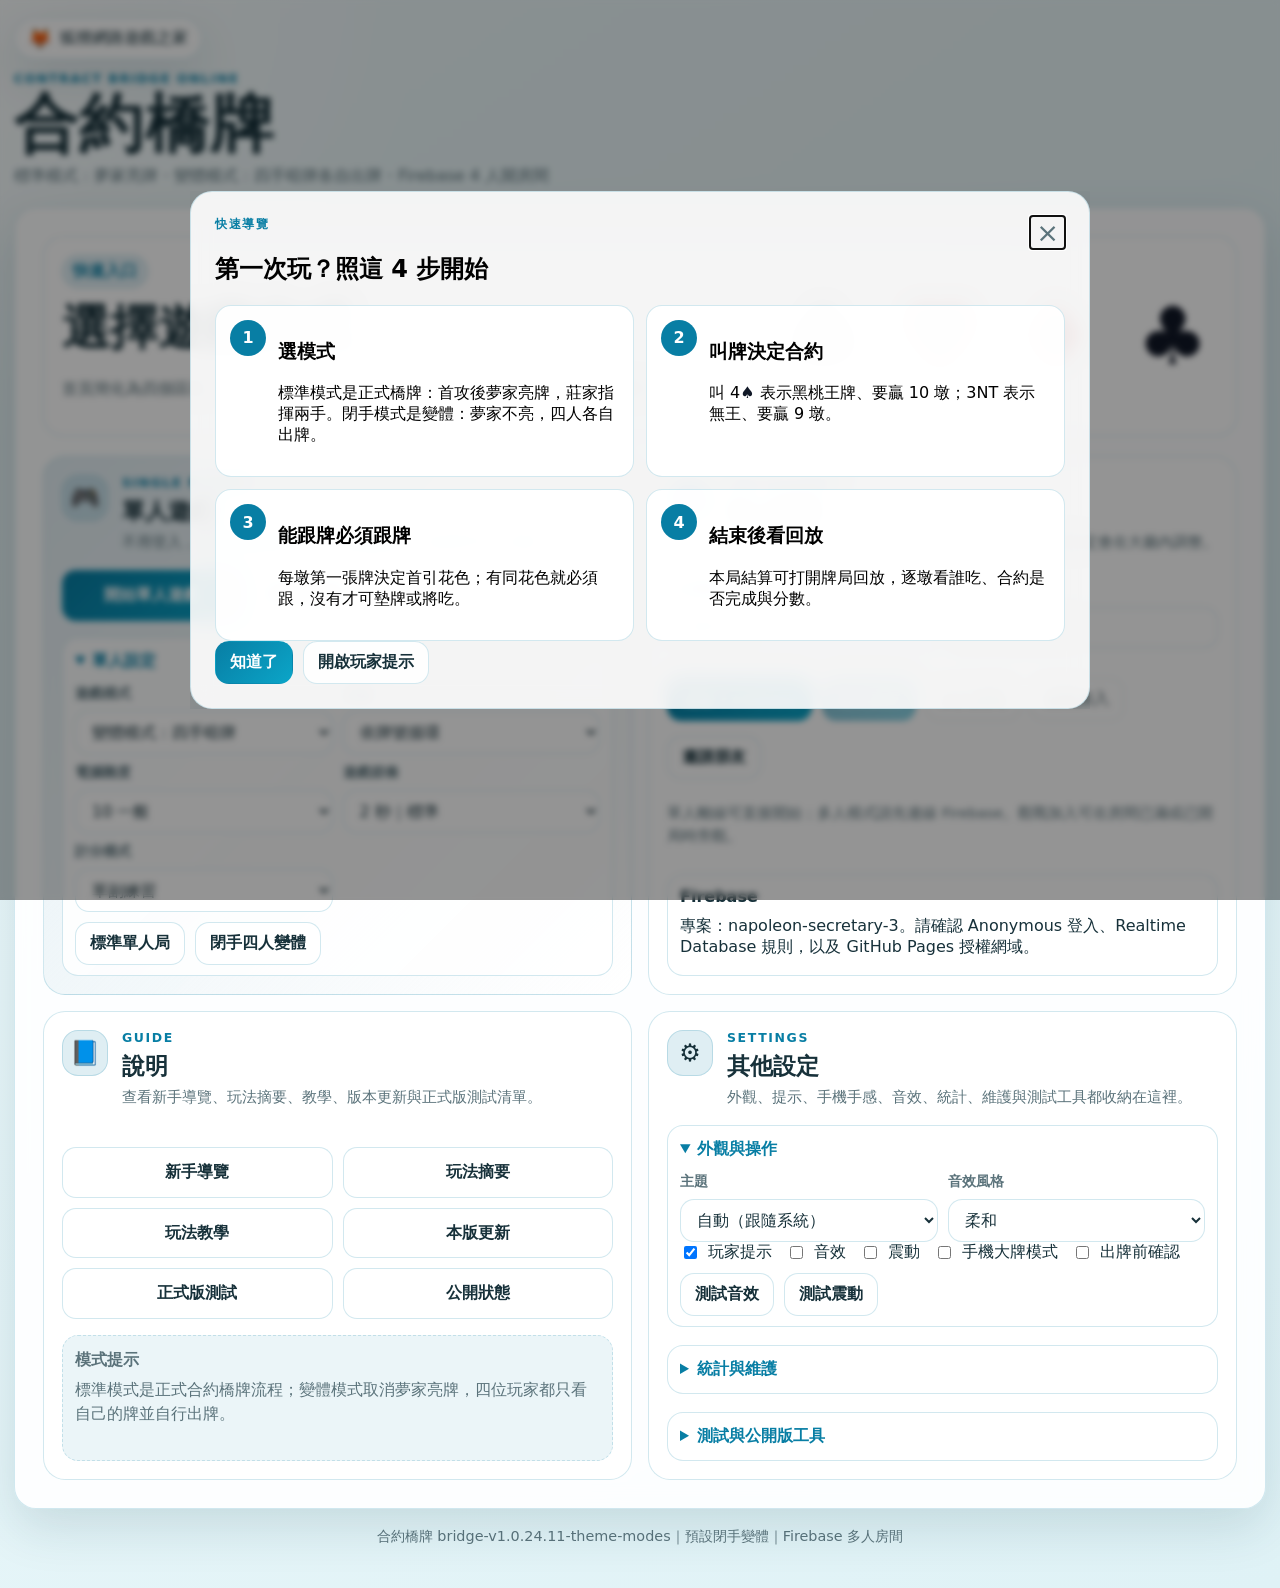
<file: index.html>
<!doctype html>
<html lang="zh-Hant">
<head>
  <meta charset="utf-8" />
  <meta name="viewport" content="width=device-width, initial-scale=1, viewport-fit=cover" />
  <meta http-equiv="Cache-Control" content="no-cache, no-store, must-revalidate" />
  <meta http-equiv="Pragma" content="no-cache" />
  <meta http-equiv="Expires" content="0" />
  <title>合約橋牌｜標準夢家・閉手變體・Firebase 多人對戰</title>
  <meta name="description" content="合約橋牌網頁遊戲，支援標準夢家亮牌、閉手四人自出牌變體、單人離線、Firebase 開房間與 4 位真人對戰。" />
  <meta name="theme-color" content="#000000" />
  <meta name="apple-mobile-web-app-capable" content="yes" />
  <meta name="apple-mobile-web-app-title" content="合約橋牌" />
  <link rel="manifest" href="manifest.webmanifest?v=1.0.24.11" />
  <link rel="apple-touch-icon" href="icons/icon-192.png" />
  <link rel="stylesheet" href="style.css?v=1.0.24.11" />
</head>
<body>
  <div id="app">
    <a class="skip-link" href="#connectView">跳到主要內容</a>
    <a class="site-home-link" href="https://fox520-sketch.github.io/fox/" target="_blank" rel="noopener" aria-label="前往狐狸網路遊戲之家">
      <span class="site-home-icon" aria-hidden="true">🦊</span>
      <span>狐狸網路遊戲之家</span>
    </a>

    <header class="topbar">
      <div>
        <p class="eyebrow">Contract Bridge Online</p>
        <h1>合約橋牌</h1>
        <p class="subtitle">標準模式：夢家亮牌・變體模式：四手暗牌各自出牌・Firebase 4 人開房間</p>
      </div>
      <div class="top-actions top-actions-simple">
        <button id="btnLeave" class="ghost hidden" type="button">離開房間</button>
      </div>
    </header>

    <section id="connectView" class="card shell-card home-shell">
      <div class="hero home-hero">
        <div>
          <span class="pill">快速入口</span>
          <h2>選擇遊戲方式</h2>
          <p>首頁簡化為四個區塊：單人遊戲、多人遊戲、說明、其他設定。預設使用「變體模式：四手暗牌」。</p>
        </div>
        <div class="wave"><span class="suit-symbol black">♠</span> <span class="suit-symbol red">♥</span> <span class="suit-symbol red">♦</span> <span class="suit-symbol black">♣</span></div>
      </div>

      <div class="home-grid">
        <section class="home-card home-card-primary" aria-labelledby="homeSingleTitle">
          <div class="home-card-head">
            <span class="home-card-icon">🎮</span>
            <div>
              <p class="eyebrow">Single Player</p>
              <h3 id="homeSingleTitle">單人遊戲</h3>
              <p class="hint compact">不用登入，直接以南家玩家＋3 位電腦開始。預設閉手四人變體。</p>
            </div>
          </div>

          <div class="home-main-actions">
            <button id="btnStartOffline" class="primary big" type="button">開始單人遊戲</button>
            <button id="btnQuickBeginner" class="ghost" type="button">新手直接玩</button>
          </div>

          <details class="home-details" open>
            <summary>單人設定</summary>
            <div class="home-settings-grid">
              <label class="mini-field">
                <span>遊戲模式</span>
                <select id="offlineMode">
                  <option value="closed" selected>變體模式：四手暗牌</option>
                  <option value="standard">標準模式：夢家亮牌</option>
                </select>
              </label>
              <label class="mini-field">
                <span>身價</span>
                <select id="offlineVulnerability">
                  <option value="cycle" selected>依牌號循環</option>
                  <option value="none">雙方無身價</option>
                  <option value="ns">南北有身價</option>
                  <option value="ew">東西有身價</option>
                  <option value="both">雙方有身價</option>
                </select>
              </label>
              <label class="mini-field">
                <span>電腦難度</span>
                <select id="offlineDifficulty">
                  <option value="6">6 輕鬆</option>
                  <option value="10" selected>10 一般</option>
                  <option value="15">15 困難</option>
                  <option value="20">20 專家</option>
                </select>
              </label>
              <label class="mini-field">
                <span>遊戲節奏</span>
                <select id="offlinePacing">
                  <option value="800">0.8 秒｜快速</option>
                  <option value="1200">1.2 秒｜偏快</option>
                  <option value="2000" selected>2 秒｜標準</option>
                  <option value="3000">3 秒｜看清楚</option>
                  <option value="5000">5 秒｜教學慢速</option>
                </select>
              </label>
              <label class="mini-field">
                <span>計分模式</span>
                <select id="offlineScoringMode">
                  <option value="single" selected>單副練習</option>
                  <option value="chicago4">Chicago 4 副制</option>
                  <option value="chicago8">Chicago 8 副制</option>
                  <option value="chicago12">Chicago 12 副制</option>
                  <option value="chicago16">Chicago 16 副制</option>
                </select>
              </label>
            </div>
            <div class="button-row compact-actions">
              <button id="btnQuickStandard" class="ghost" type="button">標準單人局</button>
              <button id="btnQuickClosed" class="ghost" type="button">閉手四人變體</button>
            </div>
          </details>
        </section>

        <section class="home-card" aria-labelledby="homeMultiTitle">
          <div class="home-card-head">
            <span class="home-card-icon">👥</span>
            <div>
              <p class="eyebrow">Multiplayer</p>
              <h3 id="homeMultiTitle">多人遊戲</h3>
              <p class="hint compact">連線 Firebase 後建立房間、加入房間或觀戰。房間設定會在大廳內調整。</p>
            </div>
          </div>

          <div class="grid two compact-grid">
            <label class="field">
              <span>你的暱稱</span>
              <input id="playerName" maxlength="12" placeholder="例如：Fox" />
            </label>
            <label class="field">
              <span>房號</span>
              <input id="roomCode" maxlength="8" placeholder="留空可建立新房" />
            </label>
          </div>
          <div class="button-row home-main-actions">
            <button id="btnConnect" class="primary" type="button">連線 Firebase</button>
            <button id="btnCreateRoom" class="primary" type="button" disabled>建立新房</button>
            <button id="btnJoinRoom" class="ghost" type="button" disabled>加入房間</button>
            <button id="btnJoinSpectator" class="ghost" type="button" disabled>觀戰加入</button>
            <button id="btnQuickMultiplayer" class="ghost" type="button">邀請朋友</button>
          </div>
          <p id="connectStatus" class="hint compact">單人離線可直接開始；多人模式請先連線 Firebase。觀戰加入可在房間已滿或已開局時旁觀。</p>
          <div class="config-note compact-note">
            <b>Firebase</b>
            <span>專案：napoleon-secretary-3。請確認 Anonymous 登入、Realtime Database 規則，以及 GitHub Pages 授權網域。</span>
          </div>
        </section>

        <section class="home-card" aria-labelledby="homeHelpTitle">
          <div class="home-card-head">
            <span class="home-card-icon">📘</span>
            <div>
              <p class="eyebrow">Guide</p>
              <h3 id="homeHelpTitle">說明</h3>
              <p class="hint compact">查看新手導覽、玩法摘要、教學、版本更新與正式版測試清單。</p>
            </div>
          </div>
          <div class="home-button-list">
            <button id="btnOnboarding" class="ghost" type="button">新手導覽</button>
            <button id="btnRules" class="ghost" type="button">玩法摘要</button>
            <button id="btnOpenTutorial" class="ghost" type="button">玩法教學</button>
            <button id="btnOpenReleaseNotes" class="ghost" type="button">本版更新</button>
            <button id="btnOpenReleaseChecklist" class="ghost" type="button">正式版測試</button>
            <button id="btnOpenPublicStatusTop" class="ghost" type="button">公開狀態</button>
          </div>
          <div class="home-mini-text">
            <b>模式提示</b>
            <p>標準模式是正式合約橋牌流程；變體模式取消夢家亮牌，四位玩家都只看自己的牌並自行出牌。</p>
          </div>
        </section>

        <section class="home-card" aria-labelledby="homeSettingsTitle">
          <div class="home-card-head">
            <span class="home-card-icon">⚙️</span>
            <div>
              <p class="eyebrow">Settings</p>
              <h3 id="homeSettingsTitle">其他設定</h3>
              <p class="hint compact">外觀、提示、手機手感、音效、統計、維護與測試工具都收納在這裡。</p>
            </div>
          </div>

          <details class="home-details" open>
            <summary>外觀與操作</summary>
            <div class="home-settings-grid">
              <label class="theme-picker" for="themeSelect">
                <span>主題</span>
                <select id="themeSelect" aria-label="選擇主題風格">
                  <option value="auto">自動（跟隨系統）</option>
                  <option value="ocean">海洋風</option>
                  <option value="eye-care">護眼風</option>
                  <option value="dark">深色模式（OLED 黑底）</option>
                  <option value="e-ink">電子紙柔和風</option>
                  <option value="mono">黑白模式（電子紙）</option>
                  <option value="forest">森林風</option>
                  <option value="grassland">草原風</option>
                  <option value="sakura">櫻花風</option>
                  <option value="twilight">暮光風</option>
                </select>
              </label>
              <label class="mini-field sound-profile-field">
                <span>音效風格</span>
                <select id="soundProfile">
                  <option value="soft">柔和</option>
                  <option value="classic">經典</option>
                  <option value="arcade">遊戲感</option>
                </select>
              </label>
            </div>
            <div class="settings-checks">
              <label class="check compact-check"><input id="hintToggle" type="checkbox" /> 玩家提示</label>
              <label class="check compact-check"><input id="soundToggle" type="checkbox" /> 音效</label>
              <label class="check compact-check"><input id="vibrationToggle" type="checkbox" /> 震動</label>
              <label class="check compact-check"><input id="touchComfortToggle" type="checkbox" /> 手機大牌模式</label>
              <label class="check compact-check"><input id="confirmPlayToggle" type="checkbox" /> 出牌前確認</label>
            </div>
            <div class="button-row compact-actions">
              <button id="btnTestSound" class="ghost" type="button">測試音效</button>
              <button id="btnTestVibration" class="ghost" type="button">測試震動</button>
            </div>
          </details>

          <details class="home-details">
            <summary>統計與維護</summary>
            <div id="localStatsSummary" class="stats-summary" aria-live="polite">尚無本機統計。</div>
            <div id="achievementSummary" class="achievement-summary" aria-live="polite"></div>
            <div class="button-row compact-actions">
              <button id="btnShowLocalStats" class="ghost" type="button">更新統計</button>
              <button id="btnShareStats" class="ghost" type="button">分享戰績</button>
              <button id="btnShareAchievements" class="ghost" type="button">分享成就</button>
              <button id="btnExportLocalData" class="ghost" type="button">匯出資料</button>
              <button id="btnImportLocalData" class="ghost" type="button">還原資料</button>
              <button id="btnCopyErrorReport" class="ghost" type="button">複製錯誤回報</button>
              <button id="btnCopySupportBundle" class="ghost" type="button">複製維護包</button>
              <button id="btnClearPwaCache" class="ghost" type="button">清除舊快取</button>
              <button id="btnResetLocalData" class="ghost danger-ghost" type="button">重置本機資料</button>
            </div>
          </details>

          <details class="home-details">
            <summary>測試與公開版工具</summary>
            <div class="home-tool-block">
              <b>AI 健康檢查</b>
              <div class="ai-test-controls">
                <label class="mini-field">
                  <span>測試局數</span>
                  <select id="aiTestRounds">
                    <option value="4" selected>4 局快速</option>
                    <option value="8">8 局標準</option>
                    <option value="16">16 局穩定</option>
                  </select>
                </label>
                <button id="btnRunAiTest" class="ghost" type="button">執行 AI 測試</button>
              </div>
              <p id="aiTestStatus" class="ai-test-status">尚未執行測試。</p>
            </div>
            <div class="home-tool-block">
              <b>系統與部署檢查</b>
              <p id="diagnosticStatus" class="diagnostic-status">尚未執行系統測試。</p>
              <div id="deploymentCheckStatus" class="diagnostic-status deploy-check-status">尚未執行 Firebase 部署檢查。</div>
              <div class="button-row compact-actions">
                <button id="btnRunDiagnostics" class="ghost" type="button">執行系統測試</button>
                <button id="btnStartSeatSimulator" class="ghost" type="button">四人視角模擬</button>
                <button id="btnRunFirebaseDeployCheck" class="ghost" type="button">Firebase 部署檢查</button>
              </div>
            </div>
            <div class="button-row compact-actions">
              <button id="btnCopyPublicLink" class="ghost" type="button">複製公開網址</button>
              <button id="btnCopyPublicIntro" class="ghost" type="button">分享介紹文</button>
              <button id="btnOpenShareKit" class="ghost" type="button">分享素材</button>
              <button id="btnOpenPublicStatus" class="ghost" type="button">檢查公開狀態</button>
            </div>
          </details>
        </section>
      </div>
    </section>

    <section id="lobbyView" class="card hidden">
      <div class="lobby-header">
        <div>
          <p class="eyebrow">房間</p>
          <h2 id="lobbyRoomCode">----</h2>
          <p id="lobbyShare" class="hint"></p>
          <div id="lobbyRoomStatus" class="room-status-card" aria-live="polite"></div>
        </div>
        <div class="invite-card" aria-label="房間邀請資訊">
          <img id="inviteQr" class="qr-code" alt="加入房間 QR Code" />
          <div class="invite-meta">
            <p class="eyebrow">邀請</p>
            <p class="hint compact">朋友掃描 QR Code 或開啟連結即可帶入房號。</p>
            <p id="inviteLinkText" class="invite-url"></p>
            <button id="btnCopyLink" class="ghost" type="button">複製邀請連結</button>
          </div>
        </div>
      </div>

      <div class="grid lobby-grid">
        <div class="panel">
          <h3>座位</h3>
          <p class="hint compact">四個座位固定為北、東、南、西；南北同隊，東西同隊。真人不足時可由房主補電腦。</p>
          <div id="lobbySeats" class="seat-list"></div>
          <div class="button-row">
            <button id="btnToggleReady" class="ghost" type="button">我準備好了</button>
          </div>
          <div class="button-row host-only hidden">
            <button id="btnAddBot" class="ghost" type="button">補一位電腦</button>
            <button id="btnRemoveBot" class="ghost" type="button">移除電腦</button>
          </div>
          <div class="host-tools host-only hidden">
            <h4>房主工具</h4>
            <p class="hint compact">朋友斷線時，可把離線真人座位交給電腦接手；公開測試結束可關閉房間。</p>
            <div class="button-row">
              <button id="btnTakeOverOfflineLobby" class="ghost" type="button">離線玩家改電腦</button>
              <button id="btnExtendRoomLobby" class="ghost" type="button">延長 24 小時</button>
              <label class="mini-field compact-transfer"><span>轉讓房主</span><select id="transferHostSeat"></select></label>
              <button id="btnTransferHost" class="ghost" type="button">轉讓房主</button>
              <button id="btnCopyRoomMaintenanceLobby" class="ghost" type="button">複製維護摘要</button>
              <button id="btnCloseRoomLobby" class="ghost danger-ghost" type="button">關閉房間</button>
            </div>
          </div>
        </div>

        <div class="panel">
          <h3>規則設定</h3>
          <div class="settings-grid">
            <label class="field">
              <span>遊戲模式</span>
              <select id="lobbyMode">
                <option value="closed" selected>變體模式：取消夢家，四手暗牌各自出牌</option>
                <option value="standard">標準模式：首攻後夢家亮牌，莊家指揮夢家</option>
              </select>
              <small>變體模式不是正式合約橋牌；它保留叫牌與計分，但同伴不亮牌、不由莊家控制。</small>
            </label>
            <label class="field">
              <span>身價</span>
              <select id="lobbyVulnerability">
                <option value="cycle" selected>依牌號循環</option>
                <option value="none">雙方無身價</option>
                <option value="ns">南北有身價</option>
                <option value="ew">東西有身價</option>
                <option value="both">雙方有身價</option>
              </select>
            </label>
            <label class="field">
              <span>電腦難度 <b id="difficultyLabel">10</b> / 20</span>
              <input id="difficulty" type="range" min="1" max="20" value="10" />
              <small>影響電腦叫牌積極度與打牌選擇。</small>
            </label>
            <label class="field">
              <span>遊戲節奏</span>
              <select id="lobbyPacing">
                <option value="800">0.8 秒｜快速</option>
                <option value="1200">1.2 秒｜偏快</option>
                <option value="2000" selected>2 秒｜標準</option>
                <option value="3000">3 秒｜看清楚</option>
                <option value="5000">5 秒｜教學慢速</option>
              </select>
              <small>同時控制 AI 叫牌、AI 出牌與每墩清桌等待時間。</small>
            </label>
            <label class="field">
              <span>計分模式</span>
              <select id="lobbyScoringMode">
                <option value="single" selected>單副練習</option>
                <option value="chicago4">Chicago 4 副制｜4 副總分</option>
                <option value="chicago8">Chicago 8 副制｜8 副總分</option>
                <option value="chicago12">Chicago 12 副制｜12 副總分</option>
                <option value="chicago16">Chicago 16 副制｜16 副總分</option>
              </select>
              <small>Chicago 可選 4 / 8 / 12 / 16 副，身價依四副循環，結束後產生賽後報告。</small>
            </label>
            <label class="check"><input id="showAiThoughts" type="checkbox" checked /> 顯示 AI 思路紀錄</label>
            <label class="check"><input id="allowSpectators" type="checkbox" checked /> 開放觀戰加入</label>
            <label class="check"><input id="allowBotFill" type="checkbox" checked /> 允許 AI 補位</label>
          </div>
          <button id="btnStartGame" class="primary big host-only hidden" type="button">開始對戰</button>
          <p id="lobbyNotice" class="hint"></p>
        </div>
      </div>
    </section>

    <main id="gameView" class="game hidden">
      <div id="turnAlert" class="turn-alert hidden" role="status" aria-live="polite">
        <div>
          <b id="turnAlertTitle">輪到你</b>
          <span id="turnAlertText">請完成操作。</span>
        </div>
        <button id="btnTurnAlertFocus" class="primary" type="button">前往操作</button>
      </div>
      <nav id="mobileQuickNav" class="mobile-quick-nav hidden" aria-label="手機快速跳轉"></nav>
      <aside class="left-panel panel">
        <button id="btnGameExit" class="ghost game-exit" type="button">返回主畫面</button>
        <div class="phase-card">
          <p class="eyebrow">目前階段</p>
          <h2 id="phaseTitle">準備中</h2>
          <p id="phaseHelp">等待房主開始。</p>
        </div>
        <div class="contract">
          <h3>合約</h3>
          <div id="contractInfo">尚未叫牌</div>
        </div>
        <div class="scoreboard">
          <h3>分數</h3>
          <div id="scoreList"></div>
        </div>
        <div id="dealProgress" class="deal-progress-card"></div>
        <div id="turnWaitCard" class="wait-card hidden" aria-live="polite"></div>
        <div id="actionPanel" class="actions"></div>
        <div id="gameRoomStatus" class="room-status-card game-room-status hidden" aria-live="polite"></div>
        <div id="gameHostTools" class="host-tools host-only hidden">
          <h4>多人維護</h4>
          <p class="hint compact">若真人斷線卡住，房主可讓電腦接手離線座位或關閉房間。</p>
          <div class="game-controls-grid">
            <label class="mini-field">
              <span>本局節奏</span>
              <select id="gamePacing">
                <option value="800">0.8 秒｜快速</option>
                <option value="1200">1.2 秒｜偏快</option>
                <option value="2000">2 秒｜標準</option>
                <option value="3000">3 秒｜看清楚</option>
                <option value="5000">5 秒｜教學慢速</option>
              </select>
            </label>
          </div>
          <div class="test-view-tools">
            <b>座位視角模擬</b>
            <div class="button-row compact-actions">
              <button class="ghost tiny" type="button" data-test-view-seat="0">北 N</button>
              <button class="ghost tiny" type="button" data-test-view-seat="1">東 E</button>
              <button class="ghost tiny" type="button" data-test-view-seat="2">南 S</button>
              <button class="ghost tiny" type="button" data-test-view-seat="3">西 W</button>
              <button class="ghost tiny" type="button" data-test-view-seat="spectator">觀戰</button>
              <button class="ghost tiny" type="button" data-test-view-seat="clear">關閉</button>
            </div>
            <p class="hint compact">四人視角模擬局可直接切換座位操作；線上局只建議用來檢查視角，不建議代替其他真人行動。</p>
          </div>
          <div class="button-row">
            <button id="btnTakeOverCurrentGame" class="ghost" type="button">接管目前輪到者</button>
            <button id="btnForceContinueGame" class="ghost" type="button">立即處理等待</button>
            <button id="btnRepairStuckGame" class="ghost" type="button">一鍵修復卡住</button>
            <button id="btnUndoLastGame" class="ghost" type="button">撤銷上一動作</button>
            <button id="btnUndoTrickGame" class="ghost" type="button">撤銷整墩</button>
            <button id="btnUndoToPlayStartGame" class="ghost" type="button">撤銷到叫牌結束</button>
            <button id="btnRedealCurrentGame" class="ghost" type="button">重打本副</button>
            <button id="btnTakeOverOfflineGame" class="ghost" type="button">接管全部離線玩家</button>
            <button id="btnCopyLinkGame" class="ghost" type="button">複製邀請連結</button>
            <button id="btnCopyErrorReportGame" class="ghost" type="button">複製錯誤回報</button>
            <button id="btnDownloadErrorSnapshotGame" class="ghost" type="button">下載 JSON 快照</button>
            <button id="btnCloseRoomGame" class="ghost danger-ghost" type="button">關閉房間</button>
          </div>
        </div>
        <div id="playerTips" class="player-tips hidden"></div>
      </aside>

      <section class="table-wrap">
        <div id="table" class="table">
          <div id="seat0" class="seat seat-0"></div>
          <div id="seat1" class="seat seat-1"></div>
          <div id="seat2" class="seat seat-2"></div>
          <div id="seat3" class="seat seat-3"></div>
          <div id="play0" class="seat-play play-0"></div>
          <div id="play1" class="seat-play play-1"></div>
          <div id="play2" class="seat-play play-2"></div>
          <div id="play3" class="seat-play play-3"></div>
          <div class="center">
            <div id="trickArea" class="trick-area"></div>
            <div id="kittyArea" class="kitty-area"></div>
          </div>
          <div id="tableTrump" class="table-trump hidden" aria-live="polite"></div>
          <div id="tableTeamHeads" class="table-heads hidden" aria-live="polite"></div>
        </div>
        <div class="hand-panel panel">
          <div class="hand-header">
            <div>
              <h3 id="handTitle">你的手牌</h3>
              <p id="handHint">依目前階段操作。</p>
            </div>
            <div class="hand-header-tools">
              <label class="mini-field hand-sort-field">
                <span>排序</span>
                <select id="handSortMode" aria-label="手牌排序">
                  <option value="suit">花色排序</option>
                  <option value="rank">牌點排序</option>
                  <option value="redblack">紅黑交錯</option>
                </select>
              </label>
              <div id="handCount" class="pill"></div>
            </div>
          </div>
          <div id="handAnalysis" class="hand-analysis" aria-live="polite"></div>
          <div id="handSuggestion" class="hand-suggestion hidden" aria-live="polite"></div>
          <div id="handActionPanel" class="inline-actions hidden" aria-live="polite"></div>
          <div id="hand" class="hand"></div>
        </div>
      </section>

      <aside class="right-panel panel log-panel drawer-collapsed" id="recordsDrawer" data-mobile-tab="tools">
        <div class="record-mobile-head">
          <b>紀錄 / 檢討</b>
          <button id="btnRecordDrawerToggle" class="ghost tiny" type="button">展開</button>
        </div>
        <div class="record-tabs" role="tablist" aria-label="牌局紀錄分頁">
          <button type="button" data-record-tab-btn="tools" class="active">工具</button>
          <button type="button" data-record-tab-btn="auction">叫牌</button>
          <button type="button" data-record-tab-btn="review">檢討</button>
          <button type="button" data-record-tab-btn="tricks">出牌</button>
          <button type="button" data-record-tab-btn="log">紀錄</button>
        </div>
        <section class="record-panel game-tools-panel" data-record-tab="tools">
          <h3>牌局工具</h3>
          <p class="hint compact">可複製完整牌譜，方便分享、回報問題或賽後檢討。</p>
          <div class="button-row">
            <button id="btnCopyHandRecordGame" class="ghost" type="button">複製完整牌譜</button>
            <button id="btnDownloadHandRecordGame" class="ghost" type="button">下載 TXT</button>
            <button id="btnCopyReviewGame" class="ghost" type="button">複製檢討</button>
            <button id="btnCopyErrorReportSide" class="ghost" type="button">複製錯誤回報</button>
            <button id="btnDownloadErrorSnapshotSide" class="ghost" type="button">下載 JSON 快照</button>
          </div>
        </section>
        <section id="syncTestPanel" class="record-panel sync-panel" data-record-tab="tools" aria-live="polite"></section>
        <section class="record-panel" data-record-tab="auction">
          <h3>叫牌紀錄表</h3>
          <div id="auctionRecord" class="record-scroll" aria-live="polite"></div>
        </section>
        <section id="postHandReview" class="record-panel review-panel" data-record-tab="review" aria-live="polite"></section>
        <section id="gameHealthPanel" class="record-panel health-panel" data-record-tab="review" aria-live="polite"></section>
        <section class="record-panel" data-record-tab="tricks">
          <h3>每墩出牌紀錄</h3>
          <div id="trickRecord" class="record-scroll" aria-live="polite"></div>
        </section>
        <section class="record-panel log-record-panel" data-record-tab="log">
          <div class="log-header">
            <h3>牌局紀錄</h3>
            <button id="btnToggleLog" class="ghost log-toggle" type="button">顯示紀錄</button>
          </div>
          <p id="logSummary" class="log-summary">牌局紀錄已隱藏。</p>
          <div id="log" class="log"></div>
        </section>
      </aside>
    </main>

    <dialog id="onboardingDialog" class="onboarding-dialog">
      <div class="dialog-body onboarding-body">
        <button id="closeOnboarding" class="close" type="button">×</button>
        <p class="eyebrow">快速導覽</p>
        <h2>第一次玩？照這 4 步開始</h2>
        <div class="onboarding-steps">
          <article><b>1</b><div><h3>選模式</h3><p>標準模式是正式橋牌：首攻後夢家亮牌，莊家指揮兩手。閉手模式是變體：夢家不亮，四人各自出牌。</p></div></article>
          <article><b>2</b><div><h3>叫牌決定合約</h3><p>叫 4<span class="suit-symbol black">♠</span> 表示黑桃王牌、要贏 10 墩；3NT 表示無王、要贏 9 墩。</p></div></article>
          <article><b>3</b><div><h3>能跟牌必須跟牌</h3><p>每墩第一張牌決定首引花色；有同花色就必須跟，沒有才可墊牌或將吃。</p></div></article>
          <article><b>4</b><div><h3>結束後看回放</h3><p>本局結算可打開牌局回放，逐墩看誰吃、合約是否完成與分數。</p></div></article>
        </div>
        <div class="button-row dialog-actions">
          <button id="btnStartAfterGuide" class="primary" type="button">知道了</button>
          <button id="btnEnableHintsFromGuide" class="ghost" type="button">開啟玩家提示</button>
        </div>
      </div>
    </dialog>

    <dialog id="importDataDialog" class="backup-dialog">
      <div class="dialog-body backup-body">
        <button id="closeImportData" class="close" type="button">×</button>
        <p class="eyebrow">備份 / 還原</p>
        <h2>貼上本機資料 JSON</h2>
        <p class="hint">可貼上「匯出資料」複製的 JSON，還原主題、玩家提示、音效/震動、暱稱與統計。</p>
        <textarea id="importDataText" class="backup-textarea" spellcheck="false" placeholder="在這裡貼上 JSON"></textarea>
        <div class="button-row dialog-actions">
          <button id="btnPasteCurrentBackup" class="ghost" type="button">貼入目前資料</button>
          <button id="btnApplyImportData" class="primary" type="button">還原資料</button>
        </div>
      </div>
    </dialog>

    <dialog id="releaseNotesDialog">
      <div class="dialog-body">
        <button id="closeReleaseNotes" class="close" type="button">×</button>
        <p class="eyebrow">Release</p>
        <h2>本版更新</h2>
        <ul>
          <li>v1.0.24.11：主題新增「深色模式（OLED 黑底）」與「黑白模式（電子紙）」，系統深色自動改用黑底。</li>
          <li>v1.0.24.10：叫牌階段把各家的叫牌顯示在玩家前方，並將目前最高叫品特別高亮，牌桌更直覺。</li>
            <li>v1.0.24.9：首頁簡化為「單人遊戲、多人遊戲、說明、其他設定」四大區塊，主要入口更清楚。</li>
          <li>v1.0.23：新增四人座位視角模擬、Firebase 部署檢查器、出牌 AI 第三版、正式大廳與新手教學第三章。</li>
          <li class="old-note">v1.0.22：Firebase rules 正式強化，私人手牌、action queue 與房主/仲裁者權限分流更清楚。</li>
          <li>房主 / 仲裁者轉移再強化：房主離線超過安全等待時間後，新仲裁者用交易式寫入接手，降低雙房主風險。</li>
          <li>Chicago 可選 4 / 8 / 12 / 16 副，賽後報告會列出每副合約、結果、分數與累計分。</li>
          <li>新增新手教學任務第二章：合約與成局，練習看懂目標墩數、王牌/無王、成局與計分。</li>
          <li>手機橫向與底部安全區細修，手牌、操作列與紀錄抽屜更避開瀏覽器工具列。</li>
          <li class="old-note">v1.0.21：新增多人同步 / action queue 測試面板，能看到 pending / processing / rejected / processed 狀態。</li>
          <li>新增卡住自動偵測與房主一鍵修復，可處理 stale action、AI 逾時與清桌逾時。</li>
          <li>出牌 AI 升級第二版：加入首攻、無王長門、有王抽王、第三家高、低張墊牌等基礎策略。</li>
          <li>觀戰模式正式化：房主可開關觀戰，觀戰者只看公開資訊，結束後才看四手全牌。</li>
          <li>新增新手教學任務第一章：跟牌與一墩，會依牌局進度顯示任務。</li>
          <li>保留多人防作弊資料拆分、Chicago、進階撤銷、手機專用牌桌與 JSON 診斷。</li>
          <li class="old-note">v1.0.19：多人牌局正式拆分公開狀態與私人手牌，公開房間資料不再保存四家暗牌。</li>
          <li>新增動作提交 / 房主合法性驗證：真人只送出叫牌或出牌意圖，通過驗證才更新牌局。</li>
          <li>新增 Chicago 四副制與總分表，可選單副練習或四副累計總分。</li>
          <li>房主新增「撤銷上一動作」與「重打本副」，方便處理誤觸與同步問題。</li>
          <li>新增詳細錯誤回報，會包含版本、房號、階段、叫牌、目前桌面牌、健康檢查、最近紀錄與 action audit。</li>
          <li>保留 v1.0.18 的自然制叫牌 AI、叫牌教學理由、逐步回放與手機紀錄抽屜。</li>
        </ul>
        <button id="btnOpenTutorialFromRelease" class="ghost" type="button">打開教學</button>
      </div>
    </dialog>

    <dialog id="releaseChecklistDialog">
      <div class="dialog-body">
        <button id="closeReleaseChecklist" class="close" type="button">×</button>
        <p class="eyebrow">Checklist</p>
        <h2>正式版測試清單</h2>
        <div id="releaseChecklistBody" class="checklist"></div>
        <div class="button-row dialog-actions">
          <button id="btnChecklistDiagnostics" class="ghost" type="button">執行系統測試</button>
          <button id="btnCopyChecklistResult" class="ghost" type="button">複製測試結果</button>
          <button id="btnResetChecklist" class="ghost" type="button">重置勾選</button>
        </div>
      </div>
    </dialog>

    <dialog id="tutorialDialog">
      <div class="dialog-body tutorial-body">
        <button id="closeTutorial" class="close" type="button">×</button>
        <p class="eyebrow">Tutorial</p>
        <h2>合約橋牌玩法教學</h2>
        <div class="tutorial-grid">
          <article><h3>叫牌</h3><p>四人順時針叫牌。叫價必須高於前一個叫價；Pass 不叫；Double / Redouble 依規則出現。最後叫價後三家 Pass 即成合約。</p></article>
          <article><h3>標準夢家模式</h3><p>莊家左手首攻。首攻翻開後，夢家攤牌，夢家的牌由莊家指揮。夢家本人不能自行建議或出牌。</p></article>
          <article><h3>閉手變體模式</h3><p>取消夢家。首攻後同伴牌仍不公開，四個真人或電腦都自行決定自己的出牌。叫牌與計分仍沿用合約橋牌。</p></article>
          <article><h3>計分</h3><p>低花每線位墩 20，高花 30，NT 第一墩 40 後續 30。基本分達 100 是成局；滿貫與身價會增加獎分或罰分。</p></article>
          <article><h3>新手任務第二章</h3><p>牌局右側「檢討」分頁會帶你練習合約目標、王牌 / 無王、成局線與結算得分。</p></article>
        </div>
        <div class="button-row dialog-actions">
          <button id="btnTutorialEnableHints" class="primary" type="button">開啟玩家提示</button>
          <button id="btnTutorialOpenRules" class="ghost" type="button">看玩法摘要</button>
        </div>
      </div>
    </dialog>

    <dialog id="publicStatusDialog">
      <div class="dialog-body">
        <button id="closePublicStatus" class="close" type="button">×</button>
        <p class="eyebrow">Public Status</p>
        <h2>公開狀態</h2>
        <div id="publicStatusBody" class="status-list"></div>
        <div class="button-row dialog-actions">
          <button id="btnCopyPublicStatus" class="ghost" type="button">複製狀態報告</button>
          <button id="btnCopyPublicLinkInDialog" class="ghost" type="button">複製公開網址</button>
          <button id="btnClearPwaCachePublic" class="ghost" type="button">清除舊快取</button>
        </div>
      </div>
    </dialog>

    <dialog id="shareKitDialog" class="share-kit-dialog">
      <div class="dialog-body share-kit-body">
        <button id="closeShareKit" class="close" type="button">×</button>
        <p class="eyebrow">分享素材</p>
        <h2>複製給朋友或放到狐狸首頁</h2>
        <div class="share-kit-grid">
          <article>
            <h3>短版邀請</h3>
            <textarea id="shareKitShort" readonly></textarea>
            <button class="ghost" type="button" data-share-copy="short">複製短版</button>
          </article>
          <article>
            <h3>完整介紹</h3>
            <textarea id="shareKitLong" readonly></textarea>
            <button class="ghost" type="button" data-share-copy="long">複製介紹</button>
          </article>
          <article>
            <h3>狐狸首頁素材</h3>
            <textarea id="shareKitFox" readonly></textarea>
            <button class="ghost" type="button" data-share-copy="fox">複製 HTML</button>
          </article>
        </div>
      </div>
    </dialog>

    <dialog id="rulesDialog">
      <div class="dialog-body">
        <button id="closeRules" class="close" type="button">×</button>
        <h2>玩法摘要</h2>
        <p><b>標準模式：</b>合約橋牌正式流程。叫牌決定合約，莊家左手首攻，首攻翻開後夢家亮牌，莊家同時指揮自己與夢家兩手牌。</p>
        <p><b>變體模式：</b>取消夢家亮牌，四手暗牌各自出牌。這不是正式合約橋牌，但保留叫牌、跟牌、王牌、贏墩與計分。</p>
        <ul>
          <li>合約階數 1–7，實際需贏 6 + 階數墩。</li>
          <li>名目高低：<span class="suit-symbol black">♣</span> &lt; <span class="suit-symbol red">♦</span> &lt; <span class="suit-symbol red">♥</span> &lt; <span class="suit-symbol black">♠</span> &lt; NT。</li>
          <li>每墩能跟牌必須跟牌；不能跟才可以墊牌或將吃。</li>
          <li>成局、部分合約、滿貫、超墩、倒約、Double / Redouble 都會自動計分。</li>
        </ul>
      </div>
    </dialog>

    <div id="resultOverlay" class="result-overlay hidden" aria-live="polite" aria-modal="true" role="dialog">
      <div class="result-fx" aria-hidden="true"><span></span><span></span><span></span><span></span><span></span><span></span></div>
      <div class="result-card">
        <p class="eyebrow">本局結果</p>
        <h2 id="resultTitle">完成</h2>
        <p id="resultSubtitle" class="result-subtitle"></p>
        <div id="resultStats" class="result-stats"></div>
        <div class="result-buttons">
          <button id="resultReplay" class="ghost" type="button">牌局回放</button>
          <button id="resultCopyHandRecord" class="ghost" type="button">複製牌譜</button>
          <button id="resultDownloadHandRecord" class="ghost" type="button">下載牌譜</button>
          <button id="resultCopyReview" class="ghost" type="button">複製檢討</button>
          <button id="resultNewDeal" class="ghost" type="button">再玩一副</button>
          <button id="resultClose" class="primary" type="button">繼續</button>
        </div>
      </div>
    </div>

    <dialog id="replayDialog" class="replay-dialog">
      <div class="dialog-body replay-body">
        <button id="closeReplay" class="close" type="button">×</button>
        <h2>牌局回放</h2>
        <p id="replaySummary" class="hint"></p>
        <div class="button-row replay-actions"><button id="btnShareReplay" class="ghost" type="button">分享回放摘要</button><button id="btnCopyHandRecordReplay" class="ghost" type="button">複製完整牌譜</button></div>
        <div class="replay-step-controls">
          <button id="btnReplayPrev" class="ghost" type="button">上一步</button>
          <select id="replayStepSelect" aria-label="回放步驟"></select>
          <button id="btnReplayNext" class="ghost" type="button">下一步</button>
          <button id="btnReplayPlay" class="primary" type="button">自動播放</button>
        </div>
        <div id="replayStepView" class="replay-step-view"></div>
        <div id="replayList" class="replay-list"></div>
      </div>
    </dialog>

    <div id="updateBanner" class="update-banner hidden" role="status" aria-live="polite">
      <span>有新版可用，重新載入後即可更新。</span>
      <div>
        <button id="btnReloadUpdate" class="primary" type="button">重新載入</button>
        <button id="btnDismissUpdate" class="ghost" type="button">稍後</button>
      </div>
    </div>

    <footer id="versionFooter" class="version-footer"></footer>
    <div id="toast" class="toast hidden"></div>
  </div>
  <script type="module" src="app.js?v=1.0.24.11"></script>
</body>
</html>
</file>
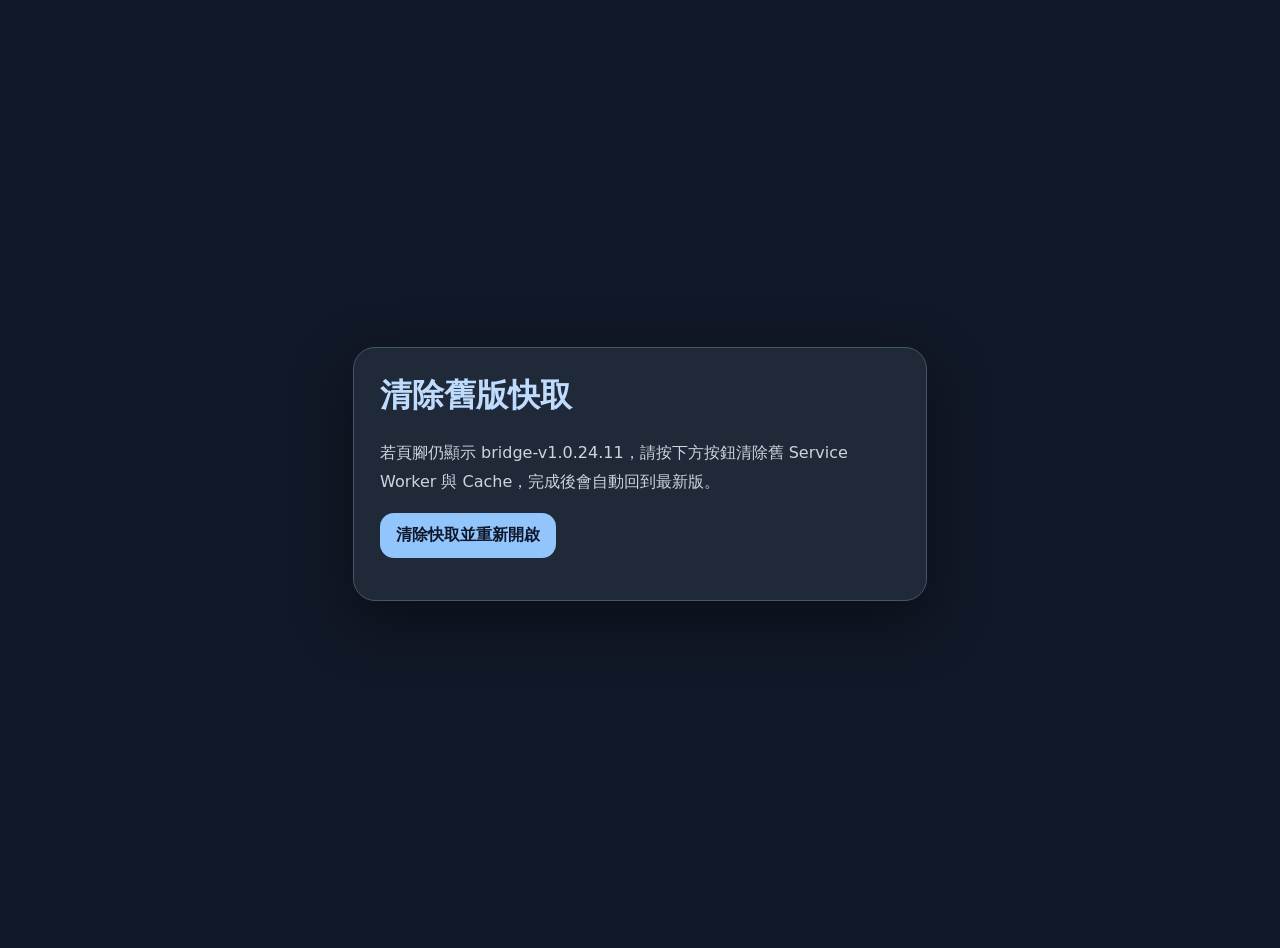
<file: cache-reset.html>
<!doctype html>
<html lang="zh-Hant">
<head>
  <meta charset="utf-8" />
  <meta name="viewport" content="width=device-width, initial-scale=1" />
  <title>清除合約橋牌快取</title>
  <style>body{font-family:system-ui,-apple-system,BlinkMacSystemFont,"Segoe UI",sans-serif;background:#111827;color:#e5e7eb;display:grid;place-items:center;min-height:100vh;margin:0;padding:24px}main{max-width:520px;background:#1f2937;border:1px solid #475569;border-radius:22px;padding:26px;box-shadow:0 20px 60px #0006}h1{margin-top:0;color:#bfdbfe}button{font:inherit;font-weight:800;border:0;border-radius:14px;padding:12px 16px;background:#93c5fd;color:#0f172a;cursor:pointer}.muted{color:#cbd5e1;line-height:1.8}</style>
</head>
<body>
<main>
  <h1>清除舊版快取</h1>
  <p class="muted">若頁腳仍顯示 bridge-v1.0.24.11，請按下方按鈕清除舊 Service Worker 與 Cache，完成後會自動回到最新版。</p>
  <button id="resetBtn">清除快取並重新開啟</button>
  <p id="status" class="muted"></p>
</main>
<script>
async function reset(){
  const status=document.getElementById('status');
  status.textContent='正在清除 Service Worker 與快取...';
  try{
    if('serviceWorker' in navigator){
      const regs=await navigator.serviceWorker.getRegistrations();
      await Promise.all(regs.map(r=>r.unregister()));
    }
    if('caches' in window){
      const keys=await caches.keys();
      await Promise.all(keys.map(k=>caches.delete(k)));
    }
    status.textContent='完成，正在重新開啟最新版...';
    const base=location.pathname.replace(/cache-reset\.html$/,'');
    setTimeout(()=>location.replace(base+'?fresh=1.0.24.11-'+Date.now()),500);
  }catch(err){
    status.textContent='清除失敗：'+(err&&err.message?err.message:String(err));
  }
}
document.getElementById('resetBtn').addEventListener('click',reset);
</script>
</body>
</html>
</file>
<file: style.css>
:root {
  color-scheme: light;
  --bg: #eef9fb;
  --bg-2: #dff2f6;
  --panel: rgba(255, 255, 255, 0.9);
  --panel-strong: #ffffff;
  --ink: #17313a;
  --muted: #5b737b;
  --accent: #087ea4;
  --accent-2: #0ba5c8;
  --danger: #b91c1c;
  --ok: #0f8a5f;
  --warn: #b45309;
  --suit-red: #b91c1c;
  --suit-black: #111827;
  --table-bg: linear-gradient(145deg, #147458, #0d4e42 58%, #0a3c34);
  --line: rgba(8, 126, 164, 0.18);
  --shadow: 0 18px 50px rgba(17, 63, 79, 0.14);
  --radius: 22px;
  --card-w: 58px;
  --card-h: 82px;
  --font: ui-sans-serif, system-ui, -apple-system, BlinkMacSystemFont, "Segoe UI", "Noto Sans TC", "Microsoft JhengHei", sans-serif;
}

[data-theme="eye-care"] {
  --bg: #f5f1df;
  --bg-2: #e7dfbd;
  --panel: rgba(255, 252, 238, 0.92);
  --ink: #27331e;
  --muted: #61704f;
  --accent: #6c8f2d;
  --accent-2: #91a83a;
  --line: rgba(108, 143, 45, 0.24);
}
[data-theme="e-ink"] {
  --bg: #f6f6f2;
  --bg-2: #e6e6de;
  --panel: rgba(255, 255, 255, 0.96);
  --ink: #202020;
  --muted: #5e5e5e;
  --accent: #333333;
  --accent-2: #777777;
  --suit-red: #202020;
  --suit-black: #202020;
  --line: #d5d5cf;
  --shadow: 0 12px 30px rgba(0,0,0,0.08);
}

[data-theme="dark"] {
  color-scheme: dark;
  --bg: #000000;
  --bg-2: #050505;
  --panel: rgba(12, 12, 12, 0.96);
  --panel-strong: #0a0a0a;
  --ink: #f5f5f5;
  --muted: #b8b8b8;
  --accent: #f5f5f5;
  --accent-2: #9ca3af;
  --danger: #ff8a8a;
  --ok: #86efac;
  --warn: #fde68a;
  --suit-red: #ff8a8a;
  --suit-black: #f5f5f5;
  --line: rgba(255, 255, 255, 0.22);
  --shadow: 0 18px 50px rgba(0,0,0,.72);
  --table-bg: linear-gradient(145deg, #050505, #101010 58%, #000000);
}

[data-theme="mono"] {
  color-scheme: light;
  --bg: #ffffff;
  --bg-2: #ffffff;
  --panel: #ffffff;
  --panel-strong: #ffffff;
  --ink: #000000;
  --muted: #333333;
  --accent: #000000;
  --accent-2: #000000;
  --danger: #000000;
  --ok: #000000;
  --warn: #000000;
  --suit-red: #000000;
  --suit-black: #000000;
  --line: #000000;
  --shadow: none;
  --table-bg: #ffffff;
}

[data-theme="forest"] {
  --bg: #e9f5ec;
  --bg-2: #cde9d3;
  --panel: rgba(250, 255, 251, 0.92);
  --ink: #17341f;
  --muted: #536b58;
  --accent: #217346;
  --accent-2: #2f9b5e;
  --line: rgba(33, 115, 70, 0.2);
}
[data-theme="grassland"] {
  --bg: #f0f8dc;
  --bg-2: #d4eca1;
  --panel: rgba(255,255,244,.92);
  --ink: #2c3814;
  --muted: #667642;
  --accent: #7a9d16;
  --accent-2: #a3c737;
}
[data-theme="sakura"] {
  --bg: #fff0f5;
  --bg-2: #ffd8e7;
  --panel: rgba(255,255,255,.92);
  --ink: #462132;
  --muted: #8a5c70;
  --accent: #d94679;
  --accent-2: #f472a3;
  --line: rgba(217,70,121,.2);
}
[data-theme="twilight"] {
  color-scheme: dark;
  --bg: #101729;
  --bg-2: #1a2540;
  --panel: rgba(28, 39, 67, .92);
  --panel-strong: #202d4b;
  --ink: #eaf2ff;
  --muted: #afbed5;
  --accent: #8ab4ff;
  --accent-2: #c084fc;
  --line: rgba(138,180,255,.24);
  --shadow: 0 18px 50px rgba(0,0,0,.35);
}

* { box-sizing: border-box; }
html { scroll-behavior: smooth; }
body {
  margin: 0;
  font-family: var(--font);
  color: var(--ink);
  background:
    radial-gradient(circle at top left, rgba(255,255,255,.7), transparent 33vw),
    linear-gradient(145deg, var(--bg), var(--bg-2));
  min-height: 100vh;
}
[data-theme="dark"] body {
  background: #000;
}
[data-theme="mono"] body {
  background: #fff;
}
button, input, select, textarea { font: inherit; }
button { cursor: pointer; }
button:disabled { opacity: .48; cursor: not-allowed; }
#app { width: min(1500px, calc(100% - 28px)); margin: 0 auto; padding: 18px 0 42px; }
.skip-link { position:absolute; left:-999px; top:auto; width:1px; height:1px; overflow:hidden; }
.skip-link:focus { left:18px; top:18px; z-index:20; width:auto; height:auto; background:#fff; padding:10px 14px; border-radius:12px; }
.site-home-link {
  display: inline-flex; align-items: center; gap: 8px;
  text-decoration: none; color: var(--ink);
  background: var(--panel); border: 1px solid var(--line); border-radius: 999px;
  padding: 8px 13px; box-shadow: var(--shadow); margin-bottom: 12px;
}
.site-home-icon { font-size: 1.2rem; }
.topbar { display: flex; justify-content: space-between; align-items: flex-start; gap: 18px; margin-bottom: 18px; }
.topbar h1 { margin: 0; font-size: clamp(2rem, 5vw, 4rem); line-height: 1; letter-spacing: .02em; }
.subtitle, .hint { color: var(--muted); line-height: 1.55; }
.subtitle { margin: 8px 0 0; }
.eyebrow { margin: 0 0 6px; text-transform: uppercase; letter-spacing: .13em; color: var(--accent); font-size: .78rem; font-weight: 800; }
.top-actions { display: flex; flex-wrap: wrap; align-items: center; justify-content: flex-end; gap: 8px; max-width: 720px; }
.theme-picker, .top-check, .mini-field, .field, .check {
  display: inline-flex; gap: 8px; align-items: center;
}
.theme-picker, .mini-field, .field {
  flex-direction: column; align-items: stretch; text-align: left;
}
.theme-picker span, .mini-field span, .field span { font-size: .86rem; font-weight: 800; color: var(--muted); }
select, input, textarea {
  color: var(--ink); background: var(--panel-strong);
  border: 1px solid var(--line); border-radius: 14px; padding: 10px 12px;
  outline: none;
}
select:focus, input:focus, textarea:focus { border-color: var(--accent); box-shadow: 0 0 0 3px color-mix(in srgb, var(--accent), transparent 78%); }
.card, .panel, dialog .dialog-body {
  background: var(--panel); border: 1px solid var(--line); border-radius: var(--radius);
  box-shadow: var(--shadow); backdrop-filter: blur(10px);
}
.card { padding: clamp(16px, 3vw, 28px); }
.panel { padding: 16px; }
.hidden { display: none !important; }
.primary, .ghost, .quick-mode {
  border: 1px solid var(--line); border-radius: 14px; padding: 10px 14px; font-weight: 800;
  transition: transform .12s ease, background .12s ease, border-color .12s ease;
}
.primary { background: linear-gradient(135deg, var(--accent), var(--accent-2)); color: white; border-color: transparent; }
.ghost { background: color-mix(in srgb, var(--panel-strong), transparent 8%); color: var(--ink); }
.danger-ghost { color: var(--danger); }
.primary:hover:not(:disabled), .ghost:hover:not(:disabled), .quick-mode:hover { transform: translateY(-1px); border-color: var(--accent); }
.big { width: 100%; margin-top: 14px; padding-block: 14px; }
.button-row, .tool-actions, .quick-actions, .experience-controls, .ai-test-controls { display: flex; flex-wrap: wrap; gap: 10px; align-items: center; }
.shell-card { display: grid; gap: 18px; }
.hero, .public-start-card, .public-share-card, .experience-card, .quick-start, .ai-test-card, .tool-card, .config-note {
  background: color-mix(in srgb, var(--panel-strong), transparent 8%);
  border: 1px solid var(--line); border-radius: 20px; padding: 18px;
}
.hero, .public-share-card, .experience-card, .quick-start, .ai-test-card, .tool-card { display: flex; align-items: center; justify-content: space-between; gap: 18px; }
.wave { font-size: clamp(2.4rem, 7vw, 5rem); letter-spacing: .12em; color: var(--accent); white-space: nowrap; }
.pill { display: inline-flex; align-items: center; gap: 6px; background: color-mix(in srgb, var(--accent), transparent 88%); color: var(--accent); border: 1px solid var(--line); border-radius: 999px; padding: 5px 10px; font-weight: 900; }
.compact { margin: 4px 0 0; font-size: .92rem; }
.public-start-head { display: flex; gap: 10px; justify-content: space-between; align-items: flex-start; flex-wrap: wrap; margin-bottom: 12px; }
.quick-mode-grid { display: grid; grid-template-columns: repeat(4, minmax(160px, 1fr)); gap: 12px; }
.quick-mode { text-align: left; background: var(--panel-strong); display: grid; gap: 8px; min-height: 112px; }
.quick-mode b { font-size: 1.08rem; }
.quick-mode span { color: var(--muted); line-height: 1.42; }
.grid { display: grid; gap: 14px; }
.grid.two { grid-template-columns: repeat(2, minmax(0, 1fr)); }
.section-title { margin: 12px 0 0; }
.lobby-header { display: flex; justify-content: space-between; gap: 18px; align-items: flex-start; margin-bottom: 18px; }
.invite-card { display: flex; gap: 14px; align-items: center; background: var(--panel-strong); border: 1px solid var(--line); border-radius: 18px; padding: 12px; min-width: min(520px, 100%); }
.qr-code { width: 124px; height: 124px; object-fit: contain; border-radius: 12px; background: #fff; border: 1px solid #ddd; }
.invite-url { max-width: 340px; overflow-wrap: anywhere; font-size: .86rem; color: var(--muted); }
.lobby-grid { grid-template-columns: minmax(280px, 420px) 1fr; }
.seat-list { display: grid; gap: 10px; }
.lobby-seat {
  display: grid; grid-template-columns: auto 1fr auto; gap: 10px; align-items: center;
  padding: 12px; border: 1px solid var(--line); border-radius: 16px; background: var(--panel-strong);
}
.seat-badge { width: 44px; height: 44px; display: grid; place-items: center; border-radius: 14px; background: color-mix(in srgb, var(--accent), transparent 86%); font-weight: 1000; color: var(--accent); }
.settings-grid { display: grid; grid-template-columns: repeat(2, minmax(0, 1fr)); gap: 14px; }
.field small { color: var(--muted); line-height: 1.35; }
.room-status-card { background: color-mix(in srgb, var(--accent), transparent 92%); border: 1px dashed var(--line); border-radius: 14px; padding: 10px; color: var(--muted); margin-top: 10px; line-height: 1.5; }

.game { display: grid; grid-template-columns: minmax(260px, 330px) minmax(520px, 1fr) minmax(260px, 340px); gap: 14px; align-items: start; }
.left-panel, .right-panel { position: sticky; top: 12px; max-height: calc(100vh - 24px); overflow: auto; }
.phase-card, .contract, .scoreboard, .actions, .player-tips { margin-bottom: 14px; }
.phase-card h2 { margin: 0 0 8px; }
.contract h3, .scoreboard h3 { margin: 0 0 8px; }
.score-row, .contract-row { display: flex; justify-content: space-between; gap: 8px; padding: 6px 0; border-bottom: 1px solid var(--line); }
.score-row:last-child, .contract-row:last-child { border-bottom: 0; }
.actions { display: grid; gap: 10px; }
.action-grid { display: grid; gap: 8px; }
.bid-grid { grid-template-columns: repeat(5, minmax(0, 1fr)); }

.auction-controls { display: grid; gap: 10px; border: 1px dashed var(--line); border-radius: 16px; padding: 10px; background: color-mix(in srgb, var(--accent), transparent 93%); }
.auction-control-title { display: grid; gap: 3px; color: var(--ink); }
.auction-control-title span { color: var(--muted); font-size: .88rem; line-height: 1.35; }
.call-row .primary { min-width: 86px; }
.bid-button { min-width: 0; padding-inline: 8px; }
.inline-actions { margin: 0 0 14px; }
.inline-actions .auction-controls { background: color-mix(in srgb, var(--accent), transparent 90%); }
.inline-actions .bid-grid { grid-template-columns: repeat(10, minmax(44px, 1fr)); }
.inline-actions .call-row button { min-width: 96px; }
@media (max-width: 760px) {
  .inline-actions .bid-grid { grid-template-columns: repeat(5, minmax(44px, 1fr)); }
}
.action-note { color: var(--muted); line-height: 1.5; }
.table-wrap { display: grid; gap: 14px; }
.table {
  position: relative; height: min(68vh, 680px); min-height: 520px;
  border-radius: 34px; overflow: hidden;
  background:
    radial-gradient(circle at 50% 50%, rgba(255,255,255,.18), transparent 20%),
    var(--table-bg);
  border: 12px solid color-mix(in srgb, var(--accent), #06352e 45%);
  box-shadow: inset 0 0 42px rgba(0,0,0,.22), var(--shadow);
}
.seat { position: absolute; width: 210px; min-height: 104px; background: rgba(255,255,255,.92); border: 1px solid rgba(255,255,255,.4); border-radius: 18px; padding: 10px; color: #17313a; box-shadow: 0 12px 28px rgba(0,0,0,.18); }
.seat-0 { top: 16px; left: 50%; transform: translateX(-50%); }
.seat-1 { right: 16px; top: 50%; transform: translateY(-50%); }
.seat-2 { bottom: 16px; left: 50%; transform: translateX(-50%); }
.seat-3 { left: 16px; top: 50%; transform: translateY(-50%); }
.seat.current { outline: 3px solid #facc15; }
.seat.declarer { box-shadow: 0 0 0 3px #60a5fa, 0 12px 28px rgba(0,0,0,.18); }
.seat.dummy { box-shadow: 0 0 0 3px #f472b6, 0 12px 28px rgba(0,0,0,.18); }
.seat-head { display: flex; justify-content: space-between; gap: 8px; align-items: center; margin-bottom: 6px; }
.seat-name { font-weight: 1000; }
.seat-meta { color: #586a73; font-size: .83rem; line-height: 1.4; }
.seat-tags { display: flex; gap: 4px; flex-wrap: wrap; margin-top: 4px; }
.tag { border-radius: 999px; background: #e6f4ff; color: #075985; font-size: .72rem; font-weight: 900; padding: 2px 7px; }
.tag.warn { background: #fef3c7; color: #92400e; }
.tag.ok { background: #dcfce7; color: #166534; }
.seat-mini-hand { margin-top: 6px; display: flex; flex-wrap: wrap; gap: 3px; max-height: 62px; overflow: hidden; }
.mini-card { min-width: 28px; height: 36px; border-radius: 7px; border: 1px solid #d6dde2; background: #fff; display: grid; place-items: center; font-size: .75rem; font-weight: 900; }
.mini-card.red { color: var(--suit-red); }
.mini-card.black { color: var(--suit-black); }
.center { position: absolute; left: 50%; top: 50%; transform: translate(-50%, -50%); width: min(380px, 42%); min-height: 220px; display: grid; place-items: center; text-align: center; color: #fff; }
.trick-area { width: 100%; min-height: 170px; position: relative; }
.seat-play { position: absolute; width: var(--card-w); height: var(--card-h); z-index: 4; display: grid; place-items: center; pointer-events: none; }
.play-0 { left: 50%; top: 36%; transform: translate(-50%, -50%); }
.play-1 { left: 61%; top: 50%; transform: translate(-50%, -50%); }
.play-2 { left: 50%; top: 64%; transform: translate(-50%, -50%); }
.play-3 { left: 39%; top: 50%; transform: translate(-50%, -50%); }
.auction-seat-badge { min-width: 88px; max-width: 156px; display: flex; flex-wrap: wrap; align-items: center; justify-content: center; gap: 5px; padding: 7px 8px; border-radius: 16px; background: rgba(15, 23, 42, .44); border: 1px solid rgba(255,255,255,.24); box-shadow: 0 14px 34px rgba(0,0,0,.22); backdrop-filter: blur(8px); }
.auction-seat-badge.has-highest { background: rgba(250, 204, 21, .24); border-color: rgba(250,204,21,.72); box-shadow: 0 0 0 4px rgba(250,204,21,.16), 0 16px 38px rgba(0,0,0,.3); }
.auction-seat-token { position: relative; display: inline-flex; align-items: center; justify-content: center; gap: 2px; min-width: 48px; min-height: 32px; padding: 5px 9px; border-radius: 999px; background: rgba(255,255,255,.92); color: #0f172a; border: 1px solid rgba(255,255,255,.55); font-weight: 1000; font-size: .92rem; line-height: 1; box-shadow: 0 7px 16px rgba(0,0,0,.18); }
.auction-seat-token.latest { transform: translateY(-1px); }
.auction-seat-token.call-pass { color: #334155; background: rgba(248,250,252,.9); }
.auction-seat-token.call-double, .auction-seat-token.call-redouble { background: #fee2e2; color: #991b1b; border-color: rgba(248,113,113,.62); }
.auction-seat-token.highest { background: linear-gradient(135deg, #fef3c7, #fff7ed); color: #422006; border-color: #facc15; transform: scale(1.11); z-index: 2; box-shadow: 0 0 0 4px rgba(250,204,21,.22), 0 12px 24px rgba(0,0,0,.28); }
.auction-seat-token.highest em { position: absolute; left: 50%; bottom: -22px; transform: translateX(-50%); white-space: nowrap; border-radius: 999px; background: #facc15; color: #422006; padding: 2px 7px; font-size: .62rem; font-style: normal; box-shadow: 0 7px 14px rgba(0,0,0,.22); }
.auction-status-pill .red, .auction-seat-token .red { color: var(--suit-red); }
.auction-status-pill .black, .auction-seat-token .black { color: var(--suit-black); }
.table-trump, .table-heads { position: absolute; left: 50%; transform: translateX(-50%); background: rgba(255,255,255,.92); color: #17313a; border-radius: 999px; padding: 8px 13px; font-weight: 1000; box-shadow: 0 12px 26px rgba(0,0,0,.18); }
.table-trump { top: 45%; }
.table-heads { top: calc(45% + 46px); }
.hand-panel { overflow: hidden; }
.hand-header { display: flex; justify-content: space-between; align-items: start; gap: 14px; margin-bottom: 12px; }
.hand-header h3 { margin: 0 0 4px; }
.hand { display: flex; gap: 8px; flex-wrap: wrap; align-items: flex-end; min-height: 110px; }
.card-face {
  width: var(--card-w); height: var(--card-h); border-radius: 12px; background: #fff; color: var(--suit-black);
  border: 1px solid #cbd5e1; box-shadow: 0 6px 14px rgba(15,23,42,.14); padding: 6px;
  display: flex; flex-direction: column; justify-content: space-between; align-items: flex-start; font-weight: 1000;
  user-select: none; position: relative;
}
.card-face .rank { font-size: 1.15rem; line-height: 1; }
.card-face .suit { font-size: 1.35rem; align-self: flex-end; line-height: 1; }
.card-face.red { color: var(--suit-red); }
.card-face.black { color: var(--suit-black); }
.card-face.back { background: linear-gradient(135deg, #1e40af, #0f766e); color: white; border-color: rgba(255,255,255,.35); display: grid; place-items: center; font-size: 1.35rem; }
.card-face.playable { cursor: pointer; outline: 3px solid color-mix(in srgb, var(--accent), transparent 58%); transform: translateY(-4px); }
.card-face.disabled { opacity: .45; filter: grayscale(.2); }
.card-face.selected { outline: 3px solid #facc15; transform: translateY(-8px); }

.card-face.winning-card {
  outline: 4px solid #facc15;
  box-shadow: 0 0 0 5px rgba(250,204,21,.28), 0 14px 30px rgba(0,0,0,.28);
  transform: translateY(-8px) scale(1.08);
  z-index: 8;
}
.card-face.winning-card::after {
  content: "目前最大";
  position: absolute;
  left: 50%;
  bottom: -24px;
  transform: translateX(-50%);
  white-space: nowrap;
  border-radius: 999px;
  background: #facc15;
  color: #422006;
  border: 1px solid rgba(0,0,0,.12);
  padding: 3px 8px;
  font-size: .7rem;
  font-weight: 1000;
  box-shadow: 0 8px 18px rgba(0,0,0,.22);
}
.winning-pill { color: #0f172a; }
.winning-pill .red { color: var(--suit-red); }
.card-face.small { width: 42px; height: 60px; border-radius: 9px; padding: 4px; }
.card-face.small .rank { font-size: .9rem; }
.card-face.small .suit { font-size: 1rem; }
.log-panel .log { max-height: 64vh; overflow: auto; display: grid; gap: 8px; }
.log-entry { padding: 9px 10px; background: color-mix(in srgb, var(--panel-strong), transparent 6%); border: 1px solid var(--line); border-radius: 12px; line-height: 1.45; }
.log-entry small { color: var(--muted); display: block; }
.log-summary { color: var(--muted); }
.player-tips { border: 1px solid var(--line); border-radius: 16px; padding: 12px; background: color-mix(in srgb, var(--accent), transparent 92%); line-height: 1.55; color: var(--muted); }

.result-overlay { position: fixed; inset: 0; z-index: 50; background: rgba(0,0,0,.45); display: grid; place-items: start center; padding: max(16px, env(safe-area-inset-top)) 20px max(36px, calc(env(safe-area-inset-bottom) + 28px)); overflow-y: auto; overscroll-behavior: contain; -webkit-overflow-scrolling: touch; }
.result-card { width: min(560px, 100%); max-height: calc(100dvh - max(16px, env(safe-area-inset-top)) - max(36px, calc(env(safe-area-inset-bottom) + 28px))); overflow-y: auto; background: var(--panel-strong); border-radius: 26px; padding: 26px; box-shadow: 0 30px 80px rgba(0,0,0,.35); border: 1px solid var(--line); margin: auto 0; overscroll-behavior: contain; -webkit-overflow-scrolling: touch; }
.result-card h2 { margin: 0 0 10px; font-size: 2.2rem; }
.result-stats { display: grid; grid-template-columns: repeat(2, minmax(0, 1fr)); gap: 10px; margin: 18px 0; }
.result-stat { border: 1px solid var(--line); border-radius: 16px; padding: 12px; background: var(--panel); }
.result-stat b { display: block; font-size: 1.2rem; }
.result-buttons { display: flex; gap: 10px; justify-content: flex-end; flex-wrap: wrap; padding-bottom: max(0px, env(safe-area-inset-bottom)); }
.result-fx { position: absolute; inset: 0; pointer-events: none; overflow: hidden; }
.result-fx span { position: absolute; width: 9px; height: 16px; border-radius: 2px; background: #fde047; top: -20px; animation: fall 1.8s linear infinite; opacity: .8; }
.result-fx span:nth-child(2n) { background: #60a5fa; animation-delay: .2s; left: 20%; }
.result-fx span:nth-child(3n) { background: #f472b6; animation-delay: .4s; left: 55%; }
.result-fx span:nth-child(4n) { background: #34d399; animation-delay: .8s; left: 78%; }
@keyframes fall { to { transform: translateY(105vh) rotate(260deg); } }
.result-overlay.win .result-card { animation: resultWinPop .62s cubic-bezier(.2, 1.25, .2, 1); border-color: color-mix(in srgb, #facc15, var(--line) 25%); box-shadow: 0 30px 90px rgba(250, 204, 21, .28), 0 30px 80px rgba(0,0,0,.35); }
.result-overlay.win #resultTitle { color: #fde68a; text-shadow: 0 0 22px rgba(250, 204, 21, .35); }
.result-overlay.lose .result-card { animation: resultLoseShake .48s ease both; border-color: color-mix(in srgb, #f87171, var(--line) 35%); box-shadow: 0 30px 90px rgba(248, 113, 113, .18), 0 30px 80px rgba(0,0,0,.35); }
.result-overlay.lose #resultTitle { color: #fecaca; text-shadow: 0 0 18px rgba(248, 113, 113, .3); }
.result-overlay.draw .result-card, .result-overlay.spectator .result-card { animation: resultNeutralPulse .7s ease both; }
.result-overlay.lose .result-fx span { width: 12px; height: 12px; border-radius: 50%; background: #94a3b8; opacity: .45; animation-duration: 2.4s; }
.result-overlay.draw .result-fx span, .result-overlay.spectator .result-fx span { background: #93c5fd; opacity: .42; animation-duration: 2.8s; }
.result-overlay.lose .result-fx span:nth-child(2n) { background: #f87171; }
@keyframes resultWinPop { 0% { transform: translateY(18px) scale(.92); opacity: .25; } 60% { transform: translateY(0) scale(1.03); opacity: 1; } 100% { transform: translateY(0) scale(1); } }
@keyframes resultLoseShake { 0%, 100% { transform: translateX(0); } 18% { transform: translateX(-9px); } 36% { transform: translateX(8px); } 54% { transform: translateX(-5px); } 72% { transform: translateX(4px); } }
@keyframes resultNeutralPulse { 0% { transform: scale(.97); opacity: .5; } 100% { transform: scale(1); opacity: 1; } }
@media (prefers-reduced-motion: reduce) {
  .result-overlay .result-card, .result-overlay .result-fx span { animation: none !important; }
}

@supports not (height: 100dvh) {
  .result-card { max-height: calc(100vh - 88px); }
}


dialog { border: 0; padding: 0; background: transparent; width: min(900px, calc(100% - 28px)); }
dialog::backdrop { background: rgba(0,0,0,.42); backdrop-filter: blur(3px); }
.dialog-body { padding: 24px; max-height: min(80vh, 760px); overflow: auto; }
.close { float: right; border: 0; background: transparent; color: var(--muted); font-size: 1.7rem; }
.onboarding-steps, .tutorial-grid, .share-kit-grid { display: grid; grid-template-columns: repeat(2, minmax(0, 1fr)); gap: 12px; }
.onboarding-steps article, .tutorial-grid article, .share-kit-grid article, .checklist-item, .status-item, .replay-item { border: 1px solid var(--line); border-radius: 16px; padding: 14px; background: color-mix(in srgb, var(--panel-strong), transparent 6%); }
.onboarding-steps article { display: flex; gap: 12px; }
.onboarding-steps b { width: 36px; height: 36px; border-radius: 999px; display: grid; place-items: center; background: var(--accent); color: white; flex: 0 0 auto; }
.backup-textarea, .share-kit-grid textarea { width: 100%; min-height: 180px; resize: vertical; }
.status-list, .checklist, .replay-list { display: grid; gap: 10px; }
.replay-item .plays { display: flex; flex-wrap: wrap; gap: 8px; margin-top: 8px; }
.update-banner { position: fixed; left: 16px; right: 16px; bottom: 16px; z-index: 40; background: var(--panel-strong); border: 1px solid var(--line); border-radius: 18px; padding: 12px; box-shadow: var(--shadow); display: flex; justify-content: space-between; gap: 12px; align-items: center; }
.toast { position: fixed; left: 50%; bottom: 24px; transform: translateX(-50%); background: #111827; color: white; padding: 12px 16px; border-radius: 999px; box-shadow: 0 18px 40px rgba(0,0,0,.24); z-index: 70; }
.version-footer { color: var(--muted); margin-top: 18px; text-align: center; font-size: .9rem; }
.red-text { color: var(--suit-red); }
.black-text { color: var(--suit-black); }
.ok-text { color: var(--ok); }
.warn-text { color: var(--warn); }

body.touch-comfort { --card-w: 70px; --card-h: 100px; }
body.log-visible .log-panel .log { display: grid; }
body:not(.log-visible) .log-panel .log { display: none; }

@media (max-width: 1180px) {
  .topbar, .hero, .public-share-card, .experience-card, .quick-start, .ai-test-card, .tool-card, .lobby-header { flex-direction: column; align-items: stretch; }
  .quick-mode-grid { grid-template-columns: repeat(2, minmax(0, 1fr)); }
  .game { grid-template-columns: 1fr; }
  .left-panel, .right-panel { position: static; max-height: none; }
  .table { height: 620px; }
}
@media (max-width: 760px) {
  #app { width: min(100% - 16px, 1500px); padding-top: 10px; }
  .grid.two, .lobby-grid, .settings-grid, .onboarding-steps, .tutorial-grid, .share-kit-grid { grid-template-columns: 1fr; }
  .quick-mode-grid { grid-template-columns: 1fr; }
  .invite-card { flex-direction: column; align-items: stretch; }
  .qr-code { width: 100%; height: auto; max-height: 220px; }
  .table { min-height: 560px; border-width: 8px; }
  .seat { width: 168px; font-size: .9rem; }
  .seat-1 { right: 8px; }
  .seat-3 { left: 8px; }
  .center { width: 58%; }
  .hand { gap: 6px; }
  .result-overlay { padding-left: 10px; padding-right: 10px; align-items: start; }
  .result-card { width: 100%; border-radius: 22px; padding: 18px; }
  .result-card h2 { font-size: clamp(1.8rem, 10vw, 2.4rem); }
  .result-subtitle { line-height: 1.55; }
  .result-buttons { position: sticky; bottom: 0; background: linear-gradient(to top, var(--panel-strong) 78%, transparent); padding-top: 14px; justify-content: stretch; }
  .result-buttons button { flex: 1 1 46%; min-width: 132px; }
  .result-stats { grid-template-columns: 1fr; }
}

/* v1.0.7 records, legal-card clarity, and presence */
.record-panel { border: 1px solid var(--line); border-radius: 16px; padding: 12px; margin-bottom: 12px; background: color-mix(in srgb, var(--panel-strong), transparent 8%); }
.record-panel h3 { margin: 0 0 8px; }
.record-scroll { overflow-x: auto; }
.record-table { width: 100%; border-collapse: collapse; font-size: .86rem; min-width: 280px; }
.record-table th, .record-table td { border: 1px solid var(--line); padding: 6px 7px; text-align: center; vertical-align: middle; white-space: nowrap; }
.record-table th { background: color-mix(in srgb, var(--accent), transparent 88%); color: var(--ink); font-weight: 900; }
.record-table th small { display: block; color: var(--muted); font-weight: 700; }
.record-table .pending-row td { background: color-mix(in srgb, var(--warn), transparent 90%); }
.record-table .live-row td { background: color-mix(in srgb, var(--accent), transparent 90%); }
.call-text, .card-text { font-weight: 1000; }
.call-text.red, .card-text.red { color: var(--suit-red); }
.call-text.black, .card-text.black { color: var(--suit-black); }
.card-face.playable { box-shadow: 0 10px 22px color-mix(in srgb, var(--accent), transparent 72%); }
.card-face.disabled { opacity: .28; filter: grayscale(.72); cursor: not-allowed; transform: scale(.96); }
.presence-card-title { display: grid; gap: 3px; margin-top: 8px; }
.presence-card-title span { color: var(--muted); font-size: .85rem; }
.presence-list { display: grid; gap: 6px; margin-top: 8px; }
.presence-row { display: grid; grid-template-columns: minmax(72px, 1fr) minmax(70px, 1fr) auto; gap: 8px; align-items: center; padding: 7px 8px; border-radius: 12px; background: color-mix(in srgb, var(--panel-strong), transparent 8%); border: 1px solid var(--line); }
.presence-row b { color: var(--ink); }
.presence-row span { color: var(--muted); overflow: hidden; text-overflow: ellipsis; }
.presence-row em { font-style: normal; font-weight: 900; }
.presence-row.online em, .presence-tag.online, .presence-pill.online { color: var(--ok); }
.presence-row.offline em, .presence-tag.offline, .presence-pill.offline { color: var(--danger); }
.presence-row.bot em, .presence-pill.bot { color: var(--warn); }
.presence-row.empty { opacity: .68; }
.lobby-seat.online { border-color: color-mix(in srgb, var(--ok), transparent 70%); }
.lobby-seat.offline { border-color: color-mix(in srgb, var(--danger), transparent 64%); }
.lobby-seat.bot { border-color: color-mix(in srgb, var(--warn), transparent 72%); }
.presence-pill { background: color-mix(in srgb, var(--panel-strong), transparent 8%); }
.tag.presence-tag.offline { background: #fee2e2; }
.tag.presence-tag.online { background: #dcfce7; }
.game-room-status { margin-bottom: 14px; }
@media (max-width: 760px) {
  .presence-row { grid-template-columns: 1fr; gap: 2px; }
  .record-table { font-size: .8rem; }
}


/* v1.0.8 hand analysis, AI notes, and sharable hand records */
.hand-analysis { display: flex; flex-wrap: wrap; gap: 8px; margin: 0 0 12px; }
.hand-chip { display: inline-grid; gap: 1px; border: 1px solid var(--line); border-radius: 999px; padding: 6px 10px; background: color-mix(in srgb, var(--panel-strong), transparent 6%); }
.hand-chip b { line-height: 1; }
.hand-chip small { color: var(--muted); font-size: .72rem; font-weight: 800; }
.game-tools-panel .button-row { margin-top: 8px; }
.result-stat.wide { grid-column: 1 / -1; }
.result-stat.wide b { font-size: .98rem; line-height: 1.45; }
.replay-actions { margin-bottom: 12px; }
@media (max-width: 760px) {
  .hand-analysis { gap: 6px; }
  .hand-chip { border-radius: 14px; padding: 6px 8px; }
}

/* v1.0.12: global suit coloring. Any rendered ♥ / ♦ should appear red. */
.suit-symbol.red,
.card-face .suit.red,
button .suit-symbol.red,
.pill .suit-symbol.red,
.hand-chip .suit-symbol.red,
.log-entry .suit-symbol.red,
.replay-item .suit-symbol.red,
.result-stat .suit-symbol.red { color: var(--suit-red); }
.suit-symbol.black,
.card-face .suit.black,
button .suit-symbol.black,
.pill .suit-symbol.black,
.hand-chip .suit-symbol.black,
.log-entry .suit-symbol.black,
.replay-item .suit-symbol.black,
.result-stat .suit-symbol.black { color: var(--suit-black); }

/* v1.0.13: pacing controls, deal progress, and turn status */
.deal-progress-card {
  margin: 14px 0;
  padding: 12px;
  border: 1px solid var(--line);
  border-radius: 16px;
  background: color-mix(in srgb, var(--panel-strong), transparent 8%);
}
.deal-progress-card h3 { margin: 0 0 8px; }
.progress-line { display: flex; justify-content: space-between; align-items: center; gap: 10px; font-weight: 900; }
.progress-line span { overflow: hidden; text-overflow: ellipsis; }
.deal-progress-bar { height: 9px; margin: 9px 0 7px; border-radius: 999px; overflow: hidden; background: color-mix(in srgb, var(--ink), transparent 88%); }
.deal-progress-bar i { display: block; height: 100%; border-radius: inherit; background: linear-gradient(90deg, var(--accent), var(--ok)); transition: width .25s ease; }
@media (max-width: 760px) {
  .deal-progress-card { padding: 10px; }
  .progress-line { font-size: .92rem; }
}

/* v1.0.14: turn alert, in-game pacing, and coach suggestions */
.turn-alert {
  grid-column: 1 / -1;
  display: flex;
  justify-content: space-between;
  align-items: center;
  gap: 12px;
  padding: 12px 14px;
  border: 1px solid color-mix(in srgb, var(--accent), transparent 48%);
  border-radius: 18px;
  background: linear-gradient(135deg, color-mix(in srgb, var(--accent), transparent 84%), color-mix(in srgb, var(--ok), transparent 88%));
  box-shadow: var(--shadow);
}
.turn-alert b { display: block; font-size: 1.05rem; }
.turn-alert span { color: var(--muted); line-height: 1.45; }
.turn-alert .primary { flex: 0 0 auto; }
.hand-suggestion { margin: 0 0 12px; }
.player-suggestion {
  display: grid;
  gap: 7px;
  padding: 11px 12px;
  border: 1px solid color-mix(in srgb, var(--warn), transparent 58%);
  border-radius: 16px;
  background: color-mix(in srgb, var(--warn), transparent 90%);
  line-height: 1.45;
}
.player-suggestion b { color: var(--ink); }
.player-suggestion span { color: var(--muted); }
.player-suggestion .tiny { justify-self: start; padding: 7px 11px; border-radius: 999px; }
.game-controls-grid { display: grid; gap: 10px; margin-bottom: 10px; }
@media (max-width: 760px) {
  .turn-alert { position: sticky; top: 8px; z-index: 12; align-items: stretch; flex-direction: column; }
  .turn-alert .primary { width: 100%; }
}

/* v1.0.15: waiting countdown, current offline takeover, and live status refresh */
.wait-card {
  display: grid;
  gap: 8px;
  padding: 12px;
  margin: 12px 0;
  border: 1px solid var(--line);
  border-radius: 18px;
  background: color-mix(in srgb, var(--panel-strong), transparent 8%);
  box-shadow: var(--shadow-soft);
}
.wait-card.hidden { display: none; }
.wait-card-head, .wait-meta {
  display: flex;
  align-items: center;
  justify-content: space-between;
  gap: 8px;
  flex-wrap: wrap;
}
.wait-card h3 { margin: 0; }
.wait-card p { margin: 0; }
.wait-countdown {
  display: inline-flex;
  align-items: center;
  padding: 5px 9px;
  border-radius: 999px;
  background: color-mix(in srgb, var(--accent), transparent 84%);
  border: 1px solid color-mix(in srgb, var(--accent), transparent 55%);
  color: var(--accent-strong);
  font-variant-numeric: tabular-nums;
}
.wait-countdown.offline, .wait-card.offline .wait-countdown {
  background: #fee2e2;
  border-color: #fecaca;
  color: var(--danger);
}
.wait-countdown.pause, .wait-card.pause .wait-countdown {
  background: #fef3c7;
  border-color: #fde68a;
  color: #92400e;
}
.wait-meta span:first-child { font-weight: 900; color: var(--ink); }
.phase-wait-note { color: var(--muted); font-size: .92rem; }
@media (max-width: 720px) {
  .wait-card { margin: 10px 0; padding: 10px; }
  .wait-card-head, .wait-meta { align-items: stretch; flex-direction: column; }
  .wait-card .ghost.tiny { width: 100%; }
}


/* v1.0.16: post-hand review, health check, and TXT export controls */
.review-panel, .health-panel { display: grid; gap: 10px; }
.review-summary, .health-summary {
  display: flex;
  align-items: center;
  justify-content: space-between;
  gap: 10px;
  padding: 10px 11px;
  border-radius: 16px;
  border: 1px solid var(--line);
  background: color-mix(in srgb, var(--panel-strong), transparent 8%);
}
.review-summary div, .health-summary { min-width: 0; }
.review-summary b, .health-summary b { display: block; color: var(--ink); }
.review-summary span, .health-summary span { display: block; color: var(--muted); font-size: .9rem; line-height: 1.4; }
.review-summary em {
  flex: 0 0 auto;
  padding: 5px 9px;
  border-radius: 999px;
  font-style: normal;
  font-weight: 900;
  font-size: .82rem;
  border: 1px solid var(--line);
}
.review-summary.ok em, .review-summary.done em, .health-summary.ok b { color: var(--ok); }
.review-summary.warn em { color: var(--warn); }
.review-summary.danger em, .health-summary.danger b { color: var(--danger); }
.review-panel ul, .health-list { margin: 0; padding-left: 1.1rem; color: var(--muted); line-height: 1.5; }
.health-list { display: grid; gap: 6px; padding: 0; list-style: none; }
.health-list li {
  display: flex;
  justify-content: space-between;
  align-items: baseline;
  gap: 10px;
  padding: 7px 0;
  border-bottom: 1px dashed var(--line);
}
.health-list li:last-child { border-bottom: 0; }
.health-list span { color: var(--muted); }
.health-list b { text-align: right; font-size: .9rem; }
.health-list li.ok b { color: var(--ok); }
.health-list li.danger b { color: var(--danger); }
@media (max-width: 760px) {
  .review-summary, .health-summary, .health-list li { align-items: stretch; flex-direction: column; }
  .health-list b { text-align: left; }
}

/* v1.0.17 mobile safety + table readability */
.tag.danger { background: #fee2e2; color: #991b1b; }
.hand-header-tools { display: flex; align-items: center; justify-content: flex-end; gap: 10px; flex-wrap: wrap; }
.hand-sort-field { min-width: 126px; }
.hand-sort-field select { padding: 7px 9px; border-radius: 12px; }
.play-confirm-bar {
  display: grid; gap: 8px; align-items: start;
  border: 1px solid color-mix(in srgb, #facc15, var(--line) 45%);
  background: color-mix(in srgb, #fef9c3, var(--panel-strong) 45%);
  border-radius: 16px; padding: 10px; margin-bottom: 10px;
}
.play-confirm-bar b { color: var(--ink); }
.play-confirm-bar span { color: var(--muted); line-height: 1.45; }
.confirm-play-mode .card-face.playable { outline-style: dashed; }
.mobile-quick-nav { display: none; }
@media (max-width: 760px) {
  #app { padding-bottom: calc(92px + env(safe-area-inset-bottom)); }
  .mobile-quick-nav {
    position: sticky; top: 8px; z-index: 30;
    display: flex; gap: 7px; align-items: center;
    margin: 0 0 10px; padding: 8px;
    border: 1px solid var(--line); border-radius: 18px;
    background: color-mix(in srgb, var(--panel-strong), transparent 4%);
    box-shadow: var(--shadow); overflow-x: auto;
  }
  .mobile-quick-nav.hidden { display: none !important; }
  .mobile-quick-status { flex: 1 0 150px; font-size: .86rem; font-weight: 900; color: var(--accent); white-space: nowrap; overflow: hidden; text-overflow: ellipsis; }
  .mobile-quick-nav button {
    border: 1px solid var(--line); border-radius: 999px; padding: 8px 10px;
    background: var(--panel-strong); color: var(--ink); font-weight: 900; white-space: nowrap;
  }
  .hand-header { align-items: flex-start; }
  .hand-header-tools { width: 100%; justify-content: space-between; }
  .hand-sort-field { flex: 1; }
  .play-confirm-bar { position: sticky; bottom: calc(8px + env(safe-area-inset-bottom)); z-index: 22; }
}

/* v1.0.18: record drawer tabs, step replay, and security status */
.record-mobile-head { display: none; }
.record-tabs { display: flex; flex-wrap: wrap; gap: 6px; margin: 0 0 10px; }
.record-tabs button {
  border: 1px solid var(--line); border-radius: 999px; padding: 7px 10px;
  background: var(--panel-strong); color: var(--muted); font-weight: 900;
}
.record-tabs button.active { background: color-mix(in srgb, var(--accent), transparent 86%); color: var(--accent); border-color: color-mix(in srgb, var(--accent), transparent 48%); }
.security-list { display: grid; gap: 8px; margin: 8px 0 0; }
.security-list li { display: grid; grid-template-columns: 1fr auto; gap: 8px; align-items: start; border-bottom: 1px dashed var(--line); padding: 7px 0; }
.security-list li:last-child { border-bottom: 0; }
.security-list b { color: var(--ink); }
.security-list span { color: var(--muted); font-size: .9rem; }
.replay-step-controls { display: grid; grid-template-columns: auto 1fr auto auto; gap: 8px; align-items: center; margin: 10px 0 12px; }
.replay-step-view { border: 1px solid var(--line); border-radius: 18px; padding: 12px; background: color-mix(in srgb, var(--panel-strong), transparent 6%); margin-bottom: 12px; }
.replay-step-view h3 { margin: 0 0 8px; }
.replay-step-grid { display: grid; grid-template-columns: repeat(2, minmax(0, 1fr)); gap: 10px; }
.replay-step-card { border: 1px solid var(--line); border-radius: 14px; padding: 10px; background: var(--panel-strong); }
.replay-step-card b { display:block; margin-bottom: 6px; }
.replay-hand-grid { display: grid; grid-template-columns: repeat(2, minmax(0, 1fr)); gap: 8px; }
.replay-hand { border: 1px dashed var(--line); border-radius: 12px; padding: 8px; font-size: .9rem; }
.call-reason { display: block; color: var(--muted); font-size: .78rem; margin-top: 2px; line-height: 1.3; }
@media (max-width: 760px) {
  .right-panel.log-panel {
    position: fixed; left: 10px; right: 10px; bottom: calc(8px + env(safe-area-inset-bottom));
    z-index: 45; max-height: min(72vh, 620px); overflow: auto; padding: 10px;
    transition: max-height .18s ease, transform .18s ease; box-shadow: 0 22px 70px rgba(0,0,0,.28);
  }
  .right-panel.log-panel.drawer-collapsed { max-height: 58px; overflow: hidden; }
  .record-mobile-head { display: flex; justify-content: space-between; align-items: center; gap: 10px; min-height: 38px; }
  .record-tabs { overflow-x: auto; flex-wrap: nowrap; padding-bottom: 4px; }
  .right-panel[data-mobile-tab="tools"] [data-record-tab]:not([data-record-tab="tools"]),
  .right-panel[data-mobile-tab="auction"] [data-record-tab]:not([data-record-tab="auction"]),
  .right-panel[data-mobile-tab="review"] [data-record-tab]:not([data-record-tab="review"]),
  .right-panel[data-mobile-tab="tricks"] [data-record-tab]:not([data-record-tab="tricks"]),
  .right-panel[data-mobile-tab="log"] [data-record-tab]:not([data-record-tab="log"]) { display: none; }
  .record-panel { margin-bottom: 8px; }
  .replay-step-controls { grid-template-columns: 1fr 1fr; }
  .replay-step-controls select { grid-column: 1 / -1; order: -1; }
  .replay-step-grid, .replay-hand-grid { grid-template-columns: 1fr; }
}

/* v1.0.19: Chicago score history, action audit, undo tools */
.match-history { display: grid; gap: 4px; padding: 8px 0 0; font-size: .82rem; color: var(--muted); }
.match-history span { display: block; border: 1px solid var(--line); border-radius: 10px; padding: 5px 8px; background: rgba(255,255,255,.45); }
.security-list li span { line-height: 1.35; }

/* v1.0.20: host failover, richer Chicago summary, and mobile dedicated table */
.chicago-summary {
  margin-top: 10px;
  border: 1px solid color-mix(in srgb, var(--ok), var(--line) 55%);
  background: color-mix(in srgb, var(--ok), transparent 92%);
  border-radius: 14px;
  padding: 10px;
  line-height: 1.45;
}
.chicago-summary b { display: block; margin-bottom: 4px; }
.chicago-summary p { margin: 0 0 6px; color: var(--ink); font-weight: 900; }
.chicago-summary ol { margin: 0; padding-left: 1.4em; color: var(--muted); font-size: .86rem; }
.host-tools .button-row button[id*="Undo"] { border-color: color-mix(in srgb, var(--warn), var(--line) 40%); color: var(--warn); }

@media (max-width: 760px) {
  body { --card-w: 54px; --card-h: 78px; }
  body.touch-comfort { --card-w: 62px; --card-h: 90px; }
  .game {
    display: flex;
    flex-direction: column;
    gap: 10px;
  }
  .turn-alert { order: 0; position: sticky; top: 6px; z-index: 42; }
  .mobile-quick-nav { order: 1; }
  .table-wrap { order: 2; display: flex; flex-direction: column; gap: 10px; }
  .left-panel { order: 3; }
  .right-panel { order: 4; }
  .table {
    height: min(66vh, 540px);
    min-height: 460px;
    border-radius: 28px;
    border-width: 7px;
  }
  .seat {
    width: 142px;
    min-height: 78px;
    padding: 7px;
    border-radius: 14px;
    font-size: .78rem;
  }
  .seat-head { margin-bottom: 2px; }
  .seat-meta { font-size: .72rem; line-height: 1.25; }
  .seat-tags { gap: 3px; margin-top: 3px; }
  .tag { font-size: .63rem; padding: 1px 5px; }
  .seat-mini-hand { max-height: 42px; gap: 2px; }
  .mini-card { min-width: 21px; height: 28px; font-size: .62rem; border-radius: 6px; }
  .seat-0 { top: 8px; }
  .seat-1 { right: 4px; top: 51%; }
  .seat-2 { bottom: 8px; }
  .seat-3 { left: 4px; top: 51%; }
  .center { width: 62%; min-height: 170px; }
  .trick-area { min-height: 150px; }
  .play-0 { top: 32%; }
  .play-1 { left: 66%; }
  .play-2 { top: 68%; }
  .play-3 { left: 34%; }
  .auction-seat-badge { min-width: 64px; max-width: 116px; gap: 3px; padding: 5px 6px; border-radius: 13px; }
  .auction-seat-token { min-width: 38px; min-height: 27px; padding: 4px 7px; font-size: .78rem; }
  .auction-seat-token.highest em { bottom: -19px; font-size: .56rem; padding: 2px 6px; }
  .table-trump, .table-heads { padding: 6px 9px; font-size: .8rem; max-width: 78%; white-space: nowrap; overflow: hidden; text-overflow: ellipsis; }
  .table-trump { top: 42%; }
  .table-heads { top: calc(42% + 36px); }
  .hand-panel {
    position: sticky;
    bottom: calc(4px + env(safe-area-inset-bottom));
    z-index: 36;
    border-radius: 20px;
    padding: 10px;
    box-shadow: 0 -14px 44px rgba(15,23,42,.18), var(--shadow);
  }
  .hand-header { gap: 8px; margin-bottom: 6px; }
  .hand-header h3 { font-size: 1rem; }
  #handHint { font-size: .8rem; margin: 2px 0 0; }
  .hand-header-tools { gap: 6px; }
  .hand-analysis { max-height: 58px; overflow: auto; margin-bottom: 6px; }
  .hand-chip { padding: 4px 7px; font-size: .82rem; }
  .inline-actions {
    position: sticky;
    bottom: calc(112px + env(safe-area-inset-bottom));
    z-index: 37;
    margin-bottom: 8px;
  }
  .inline-actions .auction-controls { max-height: 36vh; overflow: auto; }
  .inline-actions .bid-grid { grid-template-columns: repeat(4, minmax(48px, 1fr)); }
  .action-grid.bid-grid { grid-template-columns: repeat(4, minmax(48px, 1fr)); }
  .hand {
    flex-wrap: nowrap;
    overflow-x: auto;
    overscroll-behavior-x: contain;
    padding: 9px 3px 13px;
    min-height: 96px;
    scroll-snap-type: x proximity;
  }
  .hand .card-face { flex: 0 0 var(--card-w); scroll-snap-align: center; }
  .card-face .rank { font-size: 1rem; }
  .card-face .suit { font-size: 1.18rem; }
  .card-face.playable { transform: translateY(-6px); }
  .card-face.selected { transform: translateY(-10px); }
  .left-panel.panel {
    display: grid;
    gap: 10px;
  }
  .phase-card, .contract, .scoreboard, .actions, .player-tips, .deal-progress-card, .wait-card, .room-status-card, .host-tools { margin-bottom: 0; }
  .left-panel .actions { position: sticky; bottom: calc(130px + env(safe-area-inset-bottom)); z-index: 32; }
  .game-controls-grid, .host-tools .button-row { grid-template-columns: 1fr; }
  .toast { bottom: calc(104px + env(safe-area-inset-bottom)); max-width: calc(100% - 24px); text-align: center; }
}


/* v1.0.21 diagnostics, spectator and tutorial mission */
.sync-panel { border-top: 1px solid var(--line); padding-top: .75rem; }
.sync-summary { border-radius: 14px; padding: .65rem .75rem; display: grid; gap: .2rem; margin-bottom: .65rem; border: 1px solid var(--line); }
.sync-summary.ok { background: rgba(34, 197, 94, .10); }
.sync-summary.warn { background: rgba(245, 158, 11, .12); }
.sync-summary.danger { background: rgba(239, 68, 68, .12); }
.sync-summary span { font-size: .84rem; color: var(--muted); }
.sync-grid { display: grid; grid-template-columns: 1fr auto; gap: .35rem .7rem; font-size: .86rem; margin: .6rem 0; }
.sync-grid span { color: var(--muted); }
.compact-sync-table { font-size: .78rem; }
.compact-sync-table th, .compact-sync-table td { padding: .35rem .4rem; }
.compact-actions { margin-top: .5rem; }
.tutorial-mission-card { margin-top: .8rem; border: 1px solid var(--line); border-radius: 16px; padding: .85rem; background: color-mix(in srgb, var(--panel) 92%, var(--accent) 8%); }
.tutorial-mission-card.done { outline: 2px solid rgba(34,197,94,.35); }
.tutorial-mission-head { display: flex; justify-content: space-between; gap: .5rem; align-items: center; }
.tutorial-mission-head h3 { margin: 0; }
.tutorial-mission-head span { border-radius: 999px; padding: .2rem .55rem; background: var(--soft); font-weight: 800; }
.tutorial-mission-card ol { margin: .7rem 0 0; padding-left: 1.1rem; display: grid; gap: .45rem; }
.tutorial-mission-card li { padding: .45rem .55rem; border-radius: 12px; background: rgba(127,127,127,.08); }
.tutorial-mission-card li.ok { background: rgba(34,197,94,.12); }
.tutorial-mission-card li.todo { opacity: .86; }
.tutorial-mission-card li span { display: block; color: var(--muted); font-size: .82rem; margin-top: .1rem; }
.old-note { opacity: .7; }
.spectator-badge { display:inline-flex; align-items:center; gap:.25rem; }
@media (max-width: 760px) {
  .sync-grid { grid-template-columns: 1fr; }
  .compact-sync-table { display: block; overflow-x: auto; white-space: nowrap; }
}

/* v1.0.22 mobile landscape + safe-area refinements */
@media (max-width: 900px) {
  body { padding-bottom: max(10px, env(safe-area-inset-bottom)); }
  .game { padding-bottom: calc(112px + env(safe-area-inset-bottom)); }
  .hand-panel { padding-bottom: calc(12px + env(safe-area-inset-bottom)); }
  .result-card, dialog .dialog-body { max-height: calc(100dvh - 24px - env(safe-area-inset-top) - env(safe-area-inset-bottom)); }
}
@media (max-width: 900px) and (orientation: landscape) {
  .game {
    grid-template-columns: minmax(230px, 30vw) minmax(0, 1fr);
    grid-template-areas:
      "alert alert"
      "nav nav"
      "left table"
      "right right";
    gap: 10px;
    padding: 8px 8px calc(96px + env(safe-area-inset-bottom));
  }
  .left-panel { grid-area: left; max-height: calc(100dvh - 130px); overflow: auto; }
  .table-wrap { grid-area: table; min-width: 0; }
  .table { min-height: 300px; height: calc(100dvh - 230px); }
  .hand-panel {
    position: sticky;
    bottom: env(safe-area-inset-bottom);
    z-index: 24;
    margin-top: 8px;
  }
  .hand { max-height: 120px; overflow-x: auto; overflow-y: hidden; flex-wrap: nowrap; padding-bottom: 8px; }
  .right-panel {
    grid-area: right;
    max-height: min(48dvh, 340px);
    overflow: auto;
    margin-bottom: env(safe-area-inset-bottom);
  }
  .inline-actions .bid-grid, .bid-grid { grid-template-columns: repeat(7, minmax(52px, 1fr)); }
  .card { min-width: 54px; }
  .record-mobile-head { position: sticky; top: 0; z-index: 5; }
}

/* v1.0.23 additions */
.deploy-test-card { border: 1px solid color-mix(in srgb, var(--accent) 30%, transparent); }
.deploy-check-status ul { margin: .5rem 0 0; padding-left: 1rem; }
.deploy-check-status li { margin: .25rem 0; }
.deploy-check-status li.ok b { color: #118a42; }
.deploy-check-status li.danger b { color: #c03221; }
.deploy-check-status li em { display: block; font-style: normal; opacity: .8; font-size: .82rem; }
.lobby-seat.locked { border-style: dashed; opacity: .92; }
.lobby-seat-main { flex: 1; min-width: 0; }
.seat-mini-actions { display: flex; flex-wrap: wrap; gap: .3rem; margin-top: .35rem; align-items: center; }
.ready-pill.ready { background: rgba(31, 156, 82, .16); color: #0d7938; }
.ready-pill.not-ready { background: rgba(227, 141, 27, .14); color: #9b5b00; }
.lock-pill { background: rgba(80, 80, 80, .13); }
.compact-transfer { min-width: 10rem; }
.test-view-tools { margin: .6rem 0; padding: .6rem; border-radius: .8rem; background: rgba(127,127,127,.08); }
.test-view-tools .button-row { margin-top: .35rem; }
@media (max-width: 760px) {
  .deploy-test-card .tool-actions, .seat-mini-actions { gap: .45rem; }
  .seat-mini-actions .tiny { min-height: 34px; }
  .test-view-tools { padding-bottom: calc(.6rem + env(safe-area-inset-bottom)); }
}
@media (orientation: landscape) and (max-height: 520px) {
  .game { grid-template-columns: minmax(170px, .75fr) minmax(420px, 1.6fr) minmax(220px, .8fr); gap: .5rem; }
  .table { min-height: 250px; }
  .hand-panel { position: sticky; bottom: env(safe-area-inset-bottom); z-index: 20; }
  .card { padding-bottom: calc(1rem + env(safe-area-inset-bottom)); }
}

/* v1.0.24.8: AI bidding guardrails */
#gameView.context-auction .scoreboard,
#gameView.context-auction #dealProgress,
#gameView.context-auction #gameRoomStatus,
#gameView.context-auction #gameHostTools,
#gameView.context-auction #playerTips,
#gameView.context-auction [data-record-tab-btn]:not([data-record-tab-btn="auction"]),
#gameView.context-auction [data-record-tab]:not([data-record-tab="auction"]) {
  display: none !important;
}
#gameView.context-play [data-record-tab-btn]:not([data-record-tab-btn="tricks"]):not([data-record-tab-btn="review"]),
#gameView.context-play [data-record-tab]:not([data-record-tab="tricks"]):not([data-record-tab="review"]),
#gameView.context-play .game-tools-panel,
#gameView.context-play #syncTestPanel,
#gameView.context-play .log-record-panel {
  display: none !important;
}
#gameView.context-play #gameHealthPanel { display: none !important; }
#gameView.context-scoring .actions,
#gameView.context-scoring #handActionPanel,
#gameView.context-scoring #turnWaitCard {
  display: none !important;
}
#gameView.context-auction .record-tabs,
#gameView.context-play .record-tabs {
  justify-content: flex-start;
}
#gameView.context-auction .right-panel,
#gameView.context-play .right-panel {
  border-color: color-mix(in srgb, var(--accent) 32%, var(--line));
}
#gameView.context-auction .contract h3::after {
  content: "（叫牌摘要）";
  font-size: .75rem;
  color: var(--muted);
  font-weight: 700;
  margin-left: .35rem;
}
#gameView.context-play .contract h3::after {
  content: "（打牌摘要）";
  font-size: .75rem;
  color: var(--muted);
  font-weight: 700;
  margin-left: .35rem;
}
#gameView.context-auction #handAnalysis,
#gameView.context-play #handAnalysis {
  background: color-mix(in srgb, var(--panel-strong), transparent 10%);
  border: 1px solid var(--line);
  border-radius: 14px;
  padding: .55rem .7rem;
}
#gameView.context-auction .phase-card,
#gameView.context-play .phase-card {
  border: 1px solid color-mix(in srgb, var(--accent) 35%, var(--line));
  background: color-mix(in srgb, var(--accent), transparent 90%);
}
@media (max-width: 900px) {
  #gameView.context-auction .right-panel.log-panel,
  #gameView.context-play .right-panel.log-panel {
    max-height: min(42dvh, 320px);
  }
  #gameView.context-auction .record-tabs button:not([data-record-tab-btn="auction"]),
  #gameView.context-play .record-tabs button:not([data-record-tab-btn="tricks"]):not([data-record-tab-btn="review"]) {
    display: none !important;
  }
  #gameView.context-auction .left-panel.panel,
  #gameView.context-play .left-panel.panel {
    gap: 8px;
  }
}
#gameView.context-auction [data-record-tab="auction"] { display: block !important; }
#gameView.context-play [data-record-tab="tricks"],
#gameView.context-play [data-record-tab="review"] { display: block !important; }

/* v1.0.24.9 simplified home */
.home-shell { gap: 20px; }
.home-hero { align-items: center; }
.home-hero h2 { margin: 8px 0; font-size: clamp(1.8rem, 4vw, 3rem); }
.home-hero p { max-width: 760px; color: var(--muted); line-height: 1.6; }
.home-grid { display: grid; grid-template-columns: repeat(2, minmax(0, 1fr)); gap: 16px; align-items: start; }
.home-card { background: color-mix(in srgb, var(--panel-strong), transparent 8%); border: 1px solid var(--line); border-radius: 22px; padding: 18px; display: grid; gap: 16px; min-height: 100%; }
.home-card-primary { background: linear-gradient(135deg, color-mix(in srgb, var(--accent), transparent 88%), color-mix(in srgb, var(--panel-strong), transparent 4%)); }
.home-card-head { display: flex; gap: 14px; align-items: flex-start; }
.home-card-head h3 { margin: 0; font-size: 1.45rem; }
.home-card-icon { width: 46px; height: 46px; display: grid; place-items: center; flex: 0 0 auto; border-radius: 16px; background: color-mix(in srgb, var(--accent), transparent 87%); border: 1px solid var(--line); font-size: 1.5rem; }
.home-main-actions { display: flex; flex-wrap: wrap; gap: 10px; align-items: center; }
.home-main-actions .big { margin: 0; width: auto; min-width: 180px; }
.home-details { border: 1px solid var(--line); border-radius: 16px; background: color-mix(in srgb, var(--panel-strong), transparent 16%); padding: 10px 12px; }
.home-details + .home-details { margin-top: 2px; }
.home-details summary { cursor: pointer; font-weight: 1000; color: var(--accent); padding: 3px 0; }
.home-details[open] summary { margin-bottom: 10px; }
.home-settings-grid { display: grid; grid-template-columns: repeat(2, minmax(0, 1fr)); gap: 10px; }
.compact-grid { gap: 10px; }
.compact-note { display: grid; gap: 4px; padding: 12px; border-radius: 16px; }
.home-button-list { display: grid; grid-template-columns: repeat(2, minmax(0, 1fr)); gap: 10px; }
.home-button-list .ghost { justify-content: center; }
.home-mini-text { background: color-mix(in srgb, var(--accent), transparent 92%); border: 1px dashed var(--line); border-radius: 16px; padding: 12px; color: var(--muted); line-height: 1.5; }
.home-mini-text p { margin: 6px 0 0; }
.settings-checks { display: flex; flex-wrap: wrap; gap: 10px 14px; align-items: center; }
.compact-actions { margin-top: 10px; }
.home-tool-block { border-top: 1px solid var(--line); padding-top: 12px; margin-top: 10px; display: grid; gap: 8px; }
.home-tool-block:first-of-type { border-top: 0; margin-top: 0; padding-top: 0; }
.top-actions-simple { min-width: 120px; }
@media (max-width: 980px) {
  .home-grid { grid-template-columns: 1fr; }
  .home-hero { align-items: flex-start; }
}
@media (max-width: 640px) {
  .home-settings-grid, .home-button-list, .compact-grid { grid-template-columns: 1fr; }
  .home-card { padding: 15px; }
  .home-card-head { gap: 10px; }
  .home-card-icon { width: 40px; height: 40px; border-radius: 14px; font-size: 1.25rem; }
  .home-main-actions .primary, .home-main-actions .ghost { width: 100%; }
  .home-hero .wave { display: none; }
}
</file>
